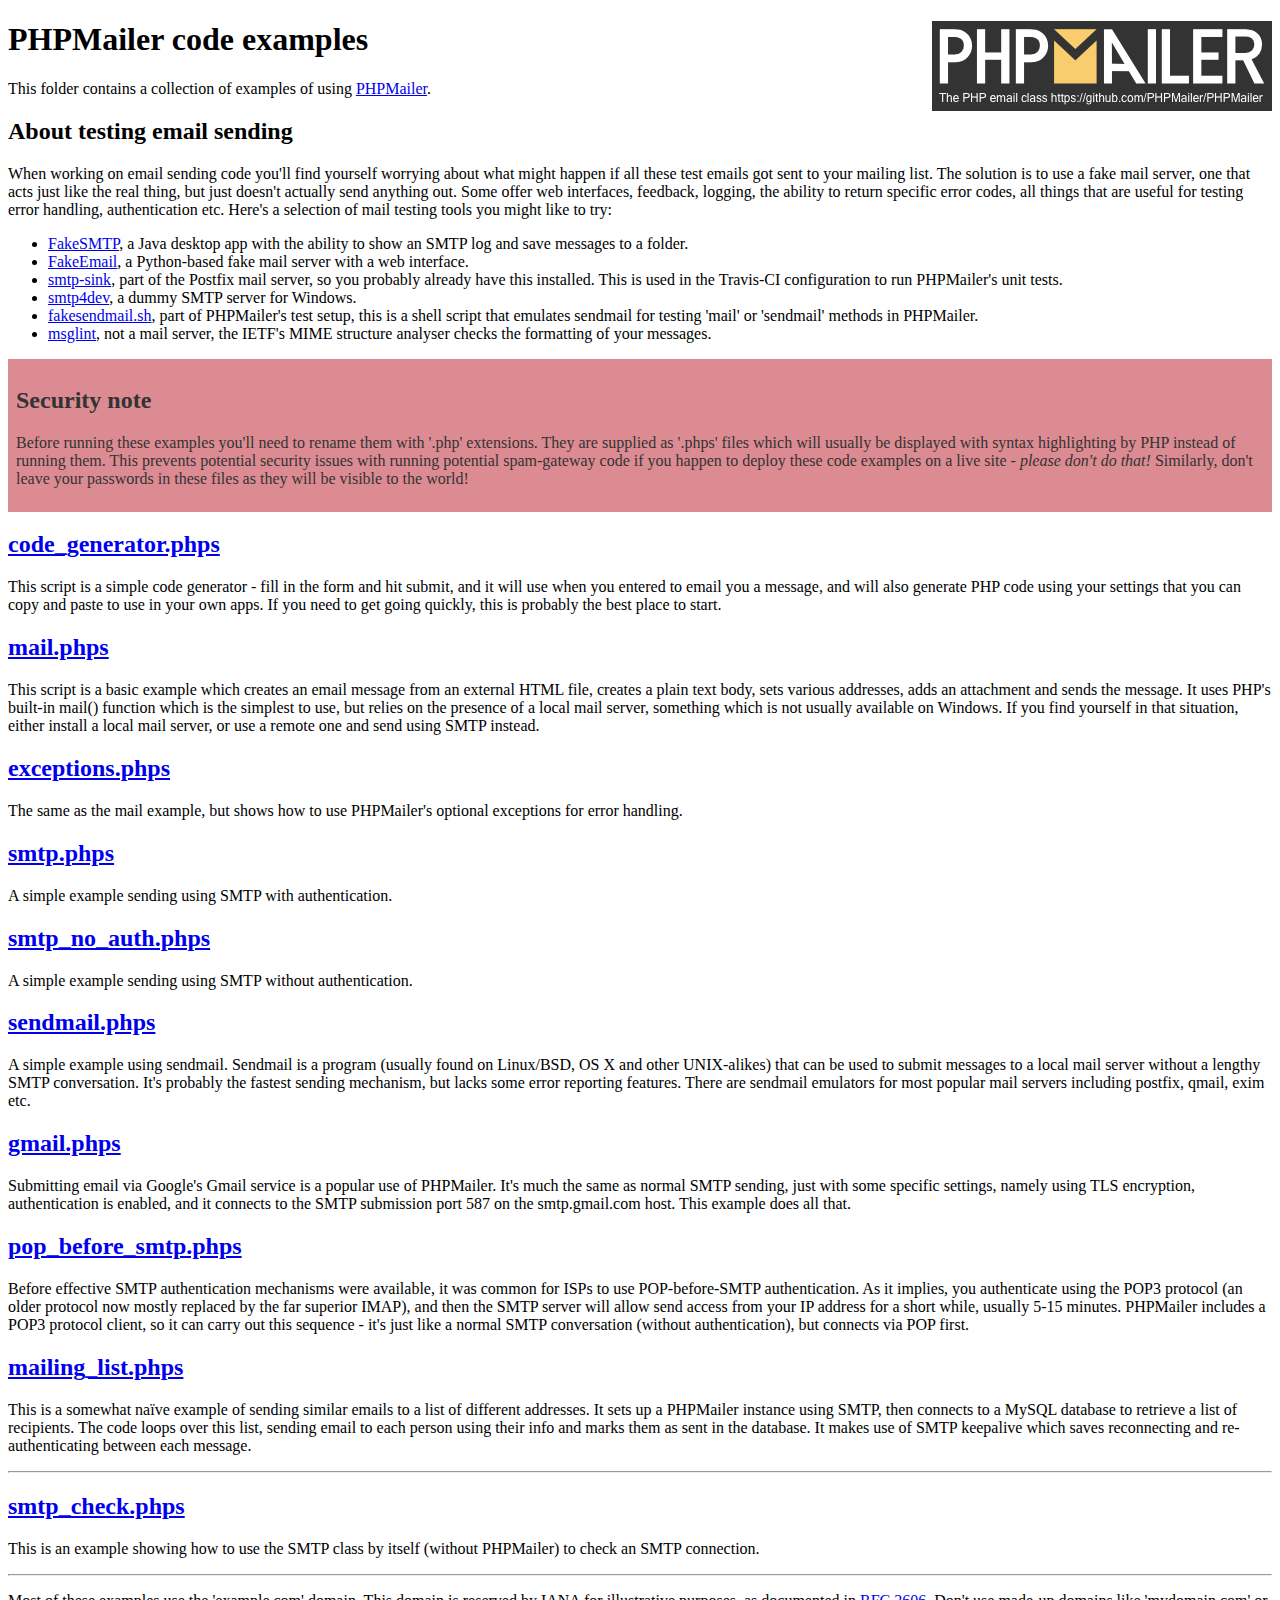
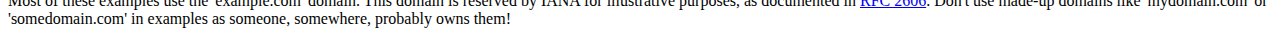
<file: examples/index.html>
<!DOCTYPE html>
<html>
<head>
	<meta charset="UTF-8">
	<title>PHPMailer Examples</title>
</head>
<body>
<h1>PHPMailer code examples<a href="https://github.com/PHPMailer/PHPMailer"><img src="images/phpmailer.png" style="float:right; border:0;" alt="PHPMailer logo"></a></h1>
<p>This folder contains a collection of examples of using <a href="https://github.com/PHPMailer/PHPMailer">PHPMailer</a>.</p>
<h2>About testing email sending</h2>
<p>When working on email sending code you'll find yourself worrying about what might happen if all these test emails got sent to your mailing list. The solution is to use a fake mail server, one that acts just like the real thing, but just doesn't actually send anything out. Some offer web interfaces, feedback, logging, the ability to return specific error codes, all things that are useful for testing error handling, authentication etc. Here's a selection of mail testing tools you might like to try:</p>
<ul>
  <li><a href="https://github.com/Nilhcem/FakeSMTP">FakeSMTP</a>, a Java desktop app with the ability to show an SMTP log and save messages to a folder. </li>
  <li><a href="https://github.com/isotoma/FakeEmail">FakeEmail</a>, a Python-based fake mail server with a web interface.</li>
  <li><a href="http://www.postfix.org/smtp-sink.1.html">smtp-sink</a>, part of the Postfix mail server, so you probably already have this installed. This is used in the Travis-CI configuration to run PHPMailer's unit tests.</li>
  <li><a href="http://smtp4dev.codeplex.com">smtp4dev</a>, a dummy SMTP server for Windows.</li>
  <li><a href="https://github.com/PHPMailer/PHPMailer/blob/master/test/fakesendmail.sh">fakesendmail.sh</a>, part of PHPMailer's test setup, this is a shell script that emulates sendmail for testing 'mail' or 'sendmail' methods in PHPMailer.</li>
  <li><a href="http://tools.ietf.org/tools/msglint/">msglint</a>, not a mail server, the IETF's MIME structure analyser checks the formatting of your messages.</li>
</ul>
<div style="padding: 8px; color: #333333; background-color: #dc8b92">
<h2>Security note</h2>
<p>Before running these examples you'll need to rename them with '.php' extensions. They are supplied as '.phps' files which will usually be displayed with syntax highlighting by PHP instead of running them. This prevents potential security issues with running potential spam-gateway code if you happen to deploy these code examples on a live site - <em>please don't do that!</em> Similarly, don't leave your passwords in these files as they will be visible to the world!</p>
</div>
<h2><a href="code_generator.phps">code_generator.phps</a></h2>
<p>This script is a simple code generator - fill in the form and hit submit, and it will use when you entered to email you a message, and will also generate PHP code using your settings that you can copy and paste to use in your own apps. If you need to get going quickly, this is probably the best place to start.</p>
<h2><a href="mail.phps">mail.phps</a></h2>
<p>This script is a basic example which creates an email message from an external HTML file, creates a plain text body, sets various addresses, adds an attachment and sends the message. It uses PHP's built-in mail() function which is the simplest to use, but relies on the presence of a local mail server, something which is not usually available on Windows. If you find yourself in that situation, either install a local mail server, or use a remote one and send using SMTP instead.</p>
<h2><a href="exceptions.phps">exceptions.phps</a></h2>
<p>The same as the mail example, but shows how to use PHPMailer's optional exceptions for error handling.</p>
<h2><a href="smtp.phps">smtp.phps</a></h2>
<p>A simple example sending using SMTP with authentication.</p>
<h2><a href="smtp_no_auth.phps">smtp_no_auth.phps</a></h2>
<p>A simple example sending using SMTP without authentication.</p>
<h2><a href="sendmail.phps">sendmail.phps</a></h2>
<p>A simple example using sendmail. Sendmail is a program (usually found on Linux/BSD, OS X and other UNIX-alikes) that can be used to submit messages to a local mail server without a lengthy SMTP conversation. It's probably the fastest sending mechanism, but lacks some error reporting features. There are sendmail emulators for most popular mail servers including postfix, qmail, exim etc.</p>
<h2><a href="gmail.phps">gmail.phps</a></h2>
<p>Submitting email via Google's Gmail service is a popular use of PHPMailer. It's much the same as normal SMTP sending, just with some specific settings, namely using TLS encryption, authentication is enabled, and it connects to the SMTP submission port 587 on the smtp.gmail.com host. This example does all that.</p>
<h2><a href="pop_before_smtp.phps">pop_before_smtp.phps</a></h2>
<p>Before effective SMTP authentication mechanisms were available, it was common for ISPs to use POP-before-SMTP authentication. As it implies, you authenticate using the POP3 protocol (an older protocol now mostly replaced by the far superior IMAP), and then the SMTP server will allow send access from your IP address for a short while, usually 5-15 minutes. PHPMailer includes a POP3 protocol client, so it can carry out this sequence - it's just like a normal SMTP conversation (without authentication), but connects via POP first.</p>
<h2><a href="mailing_list.phps">mailing_list.phps</a></h2>
<p>This is a somewhat naïve example of sending similar emails to a list of different addresses. It sets up a PHPMailer instance using SMTP, then connects to a MySQL database to retrieve a list of recipients. The code loops over this list, sending email to each person using their info and marks them as sent in the database. It makes use of SMTP keepalive which saves reconnecting and re-authenticating between each message.</p>
<hr>
<h2><a href="smtp_check.phps">smtp_check.phps</a></h2>
<p>This is an example showing how to use the SMTP class by itself (without PHPMailer) to check an SMTP connection.</p>
<hr>
<p>Most of these examples use the 'example.com' domain. This domain is reserved by IANA for illustrative purposes, as documented in <a href="http://tools.ietf.org/html/rfc2606">RFC 2606</a>. Don't use made-up domains like 'mydomain.com' or 'somedomain.com' in examples as someone, somewhere, probably owns them!</p>
</body>
</html>
</file>
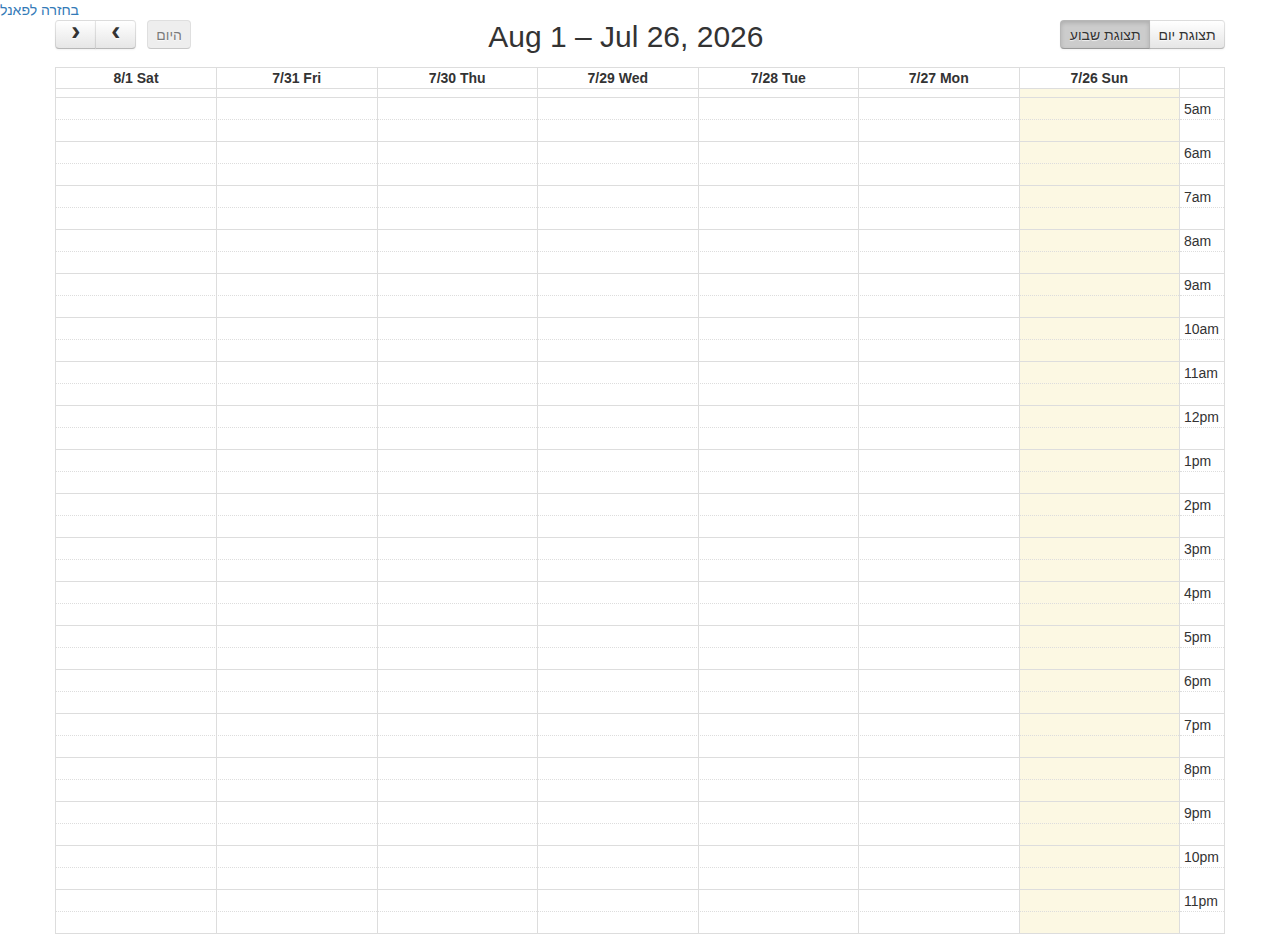
<file: blue/calandar/index.html>
<!DOCTYPE html PUBLIC "-//W3C//DTD XHTML 1.0 Transitional//EN" "http://www.w3.org/TR/xhtml1/DTD/xhtml1-transitional.dtd">
<html xmlns="http://www.w3.org/1999/xhtml">
<head>
<meta http-equiv="Content-Type" content="text/html; charset=utf-8" />
<title>Untitled Document</title>




<link  href="css/bootstrap.min.css" rel="stylesheet" >
 

<link href="css/fullcalendar.css" rel="stylesheet" />
<link href="css/fullcalendar.print.css" rel="stylesheet" media="print" />

<script src="js/jquery.min.js"></script>
 <script src="js/bootstrap.min.js" crossorigin="anonymous"></script>
 <script src="js/moment.min.js"></script>
<script src="js/fullcalendar.js"></script>
<script src="js/scripts.js"></script>

</head>

<body>

<a href = "/waters/blue/panel.php">בחזרה לפאנל</a>
<!-- add calander in this div -->

<div class="container">
  <div class="row">
    <div id="calendar"></div>
  </div>
</div>
<!--  Modal  to Add Event -->
<div id="createEventModal" class="modal fade" role="dialog">
  <div class="modal-dialog">
    <!--  Modal content-->
    <div class="modal-content">
      <div class="modal-header">
        <button type="button" class="close" data–dismiss="modal">&times;</button>
        <h4 class="modal-title">הוסף פעילות</h4>
      </div>
      <div class="modal-body">
        <div class="control-group">
          <label class="control-label" for="inputPatient">פעילות:</label>
          <div class="field desc">
            <input class="form-control" id="title" name="title" placeholder="פעילות" type="text" value="">
          </div>
        </div>
        <input type="hidden" id="startTime"/>
        <input type="hidden" id="endTime"/>
        <div class="control-group">
          <label class="control-label" for="when">מתי:</label>
          <div class="controls controls-row" id="when" style="margin-top:5px;"> </div>
        </div>
      </div>
      <div class="modal-footer">
        <button class="btn" data–dismiss="modal" aria–hidden="true">ביטול</button>
        <button type="submit" class="btn btn-primary" id="submitButton">שמירה</button>
      </div>
    </div>
  </div>
</div>
<!--  Modal to Event Details -->
<div id="calendarModal" class="modal fade">
  <div class="modal-dialog">
    <div class="modal-content">
      <div class="modal-header">
        <button type="button" class="close" data–dismiss="modal">&times;</button>
        <h4 class="modal-title">מחיקת פעילות</h4>
      </div>
      <div id="modalBody" class="modal-body">
        <h4 id="modalTitle" class="modal-title"></h4>
        <div id="modalWhen" style="margin-top:5px;"></div>
      </div>
      <input type="hidden" id="eventID"/>
      <div class="modal-footer">
        <button class="btn" data–dismiss="modal" aria–hidden="true">ביטול</button>
        <button type="submit" class="btn btn-danger" id="deleteButton">מחיקה</button>
      </div>
    </div>
  </div>
</div>
<!-- Modal-->

</body>
</html>
</file>
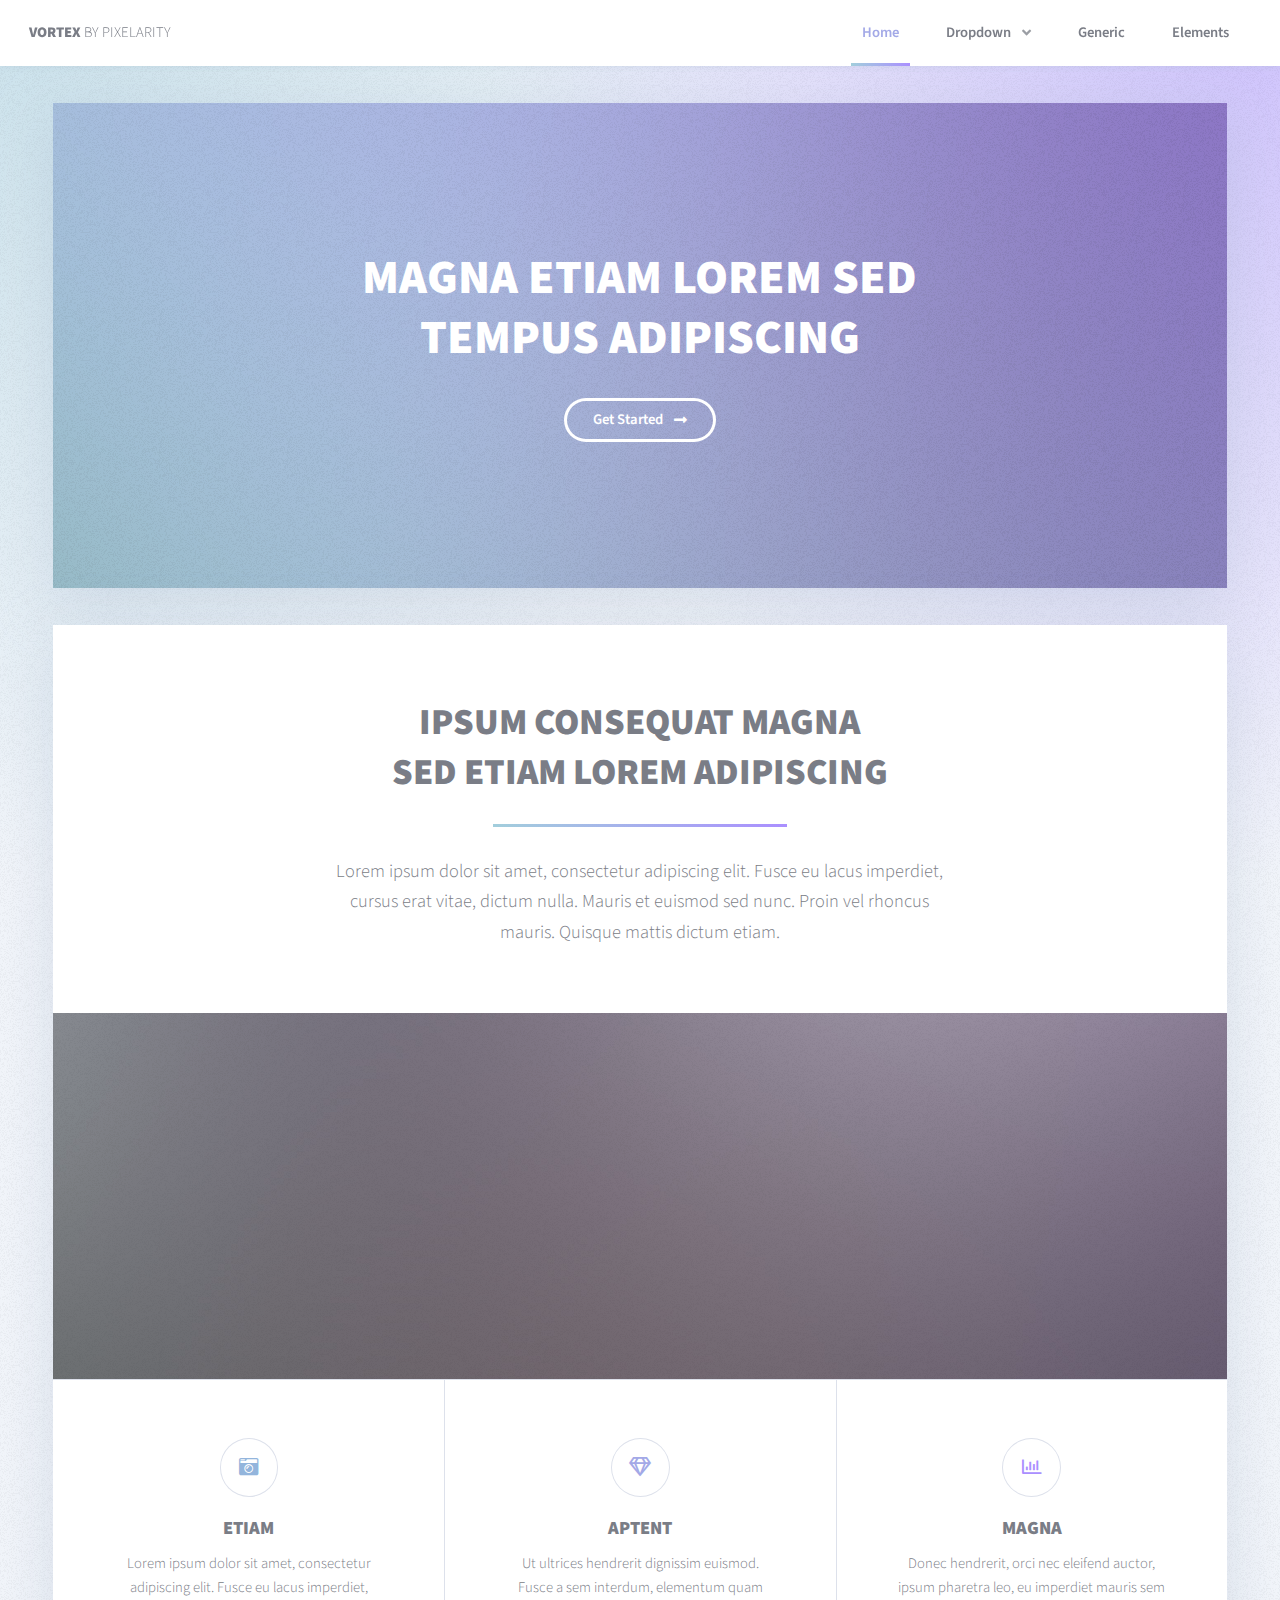
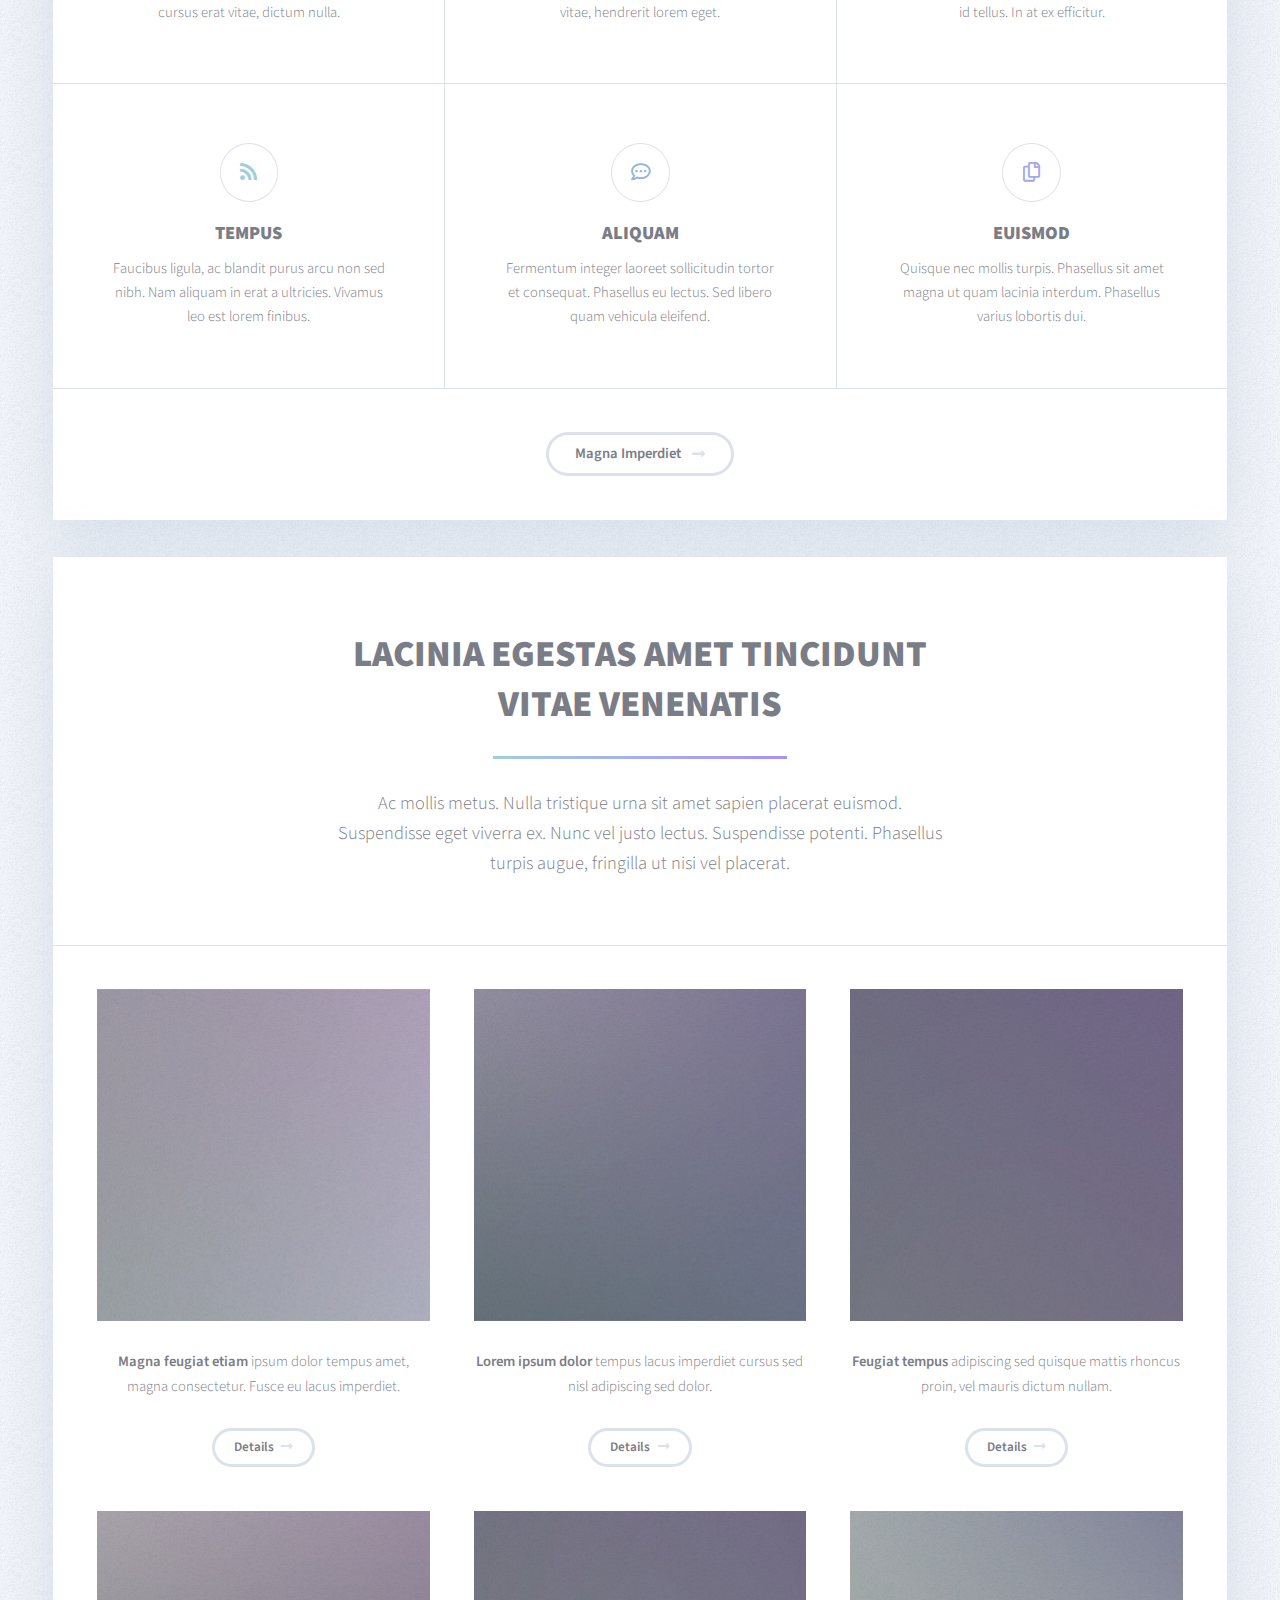
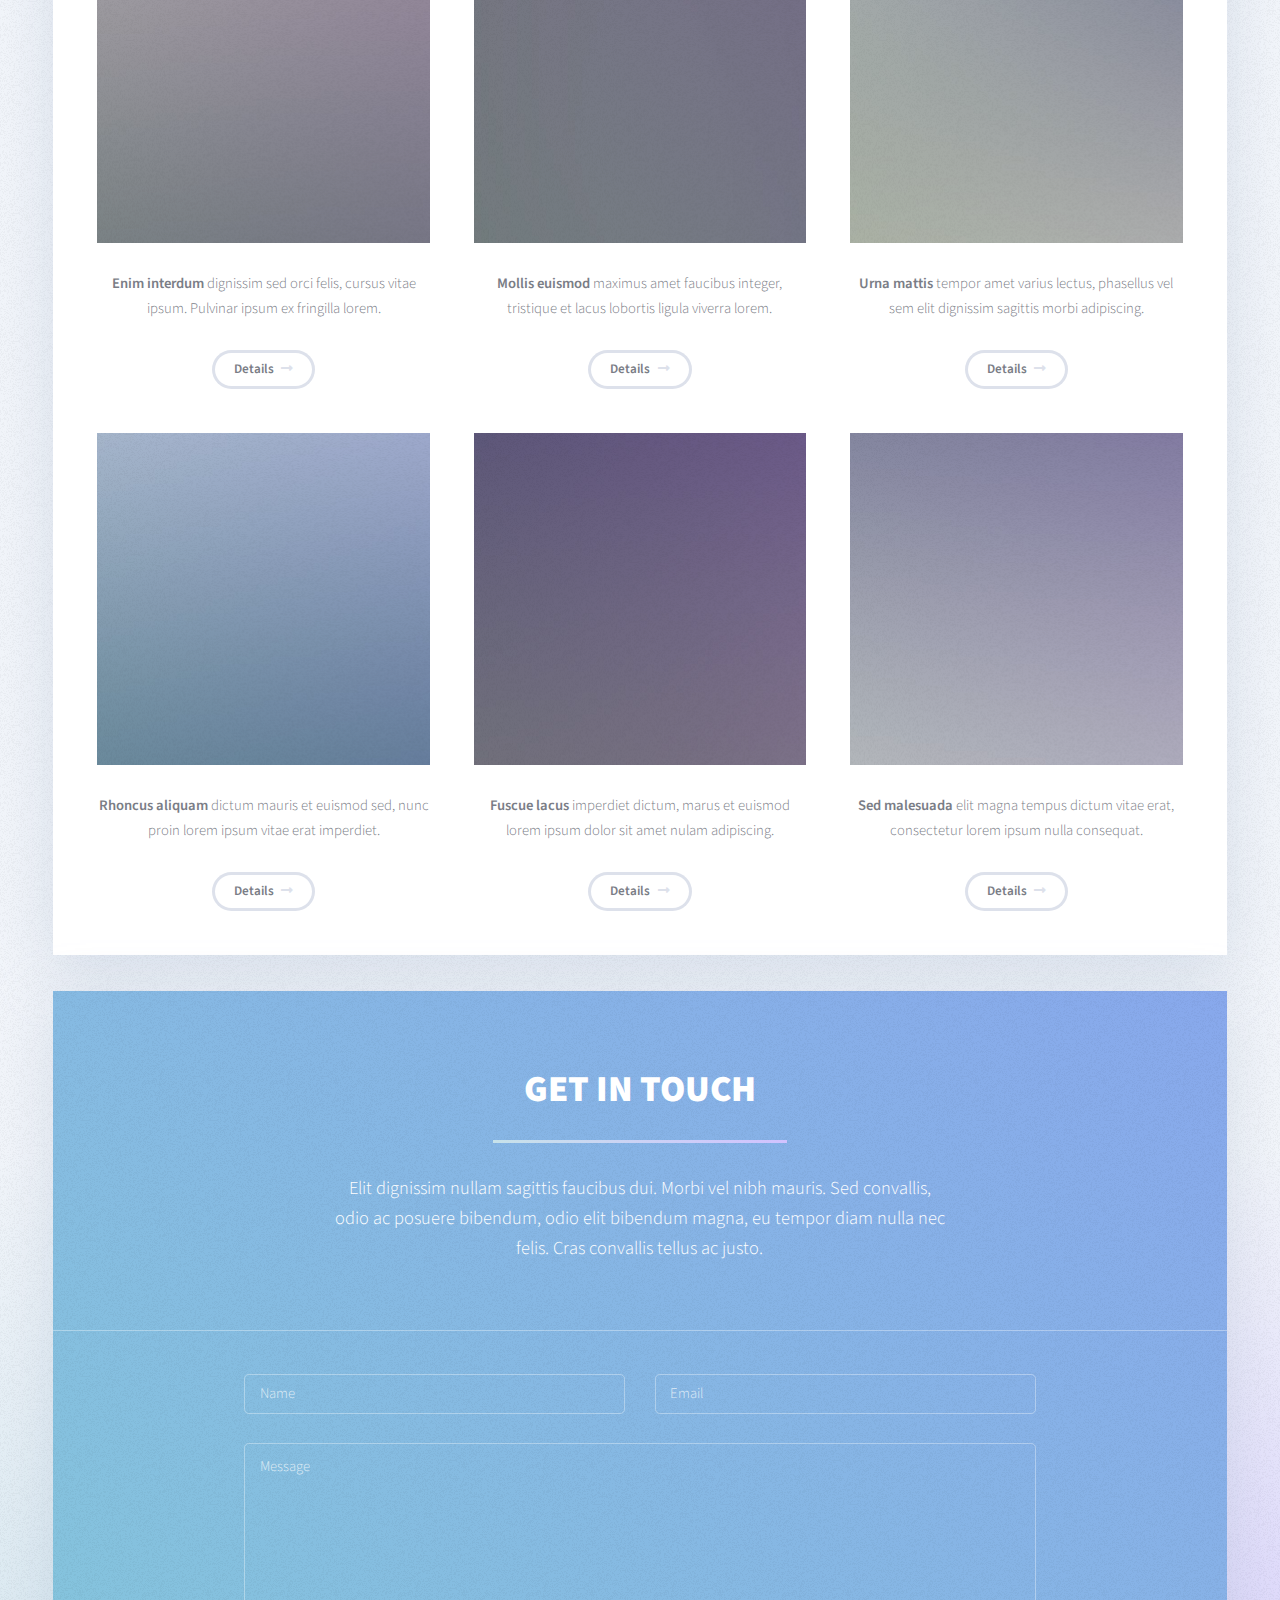
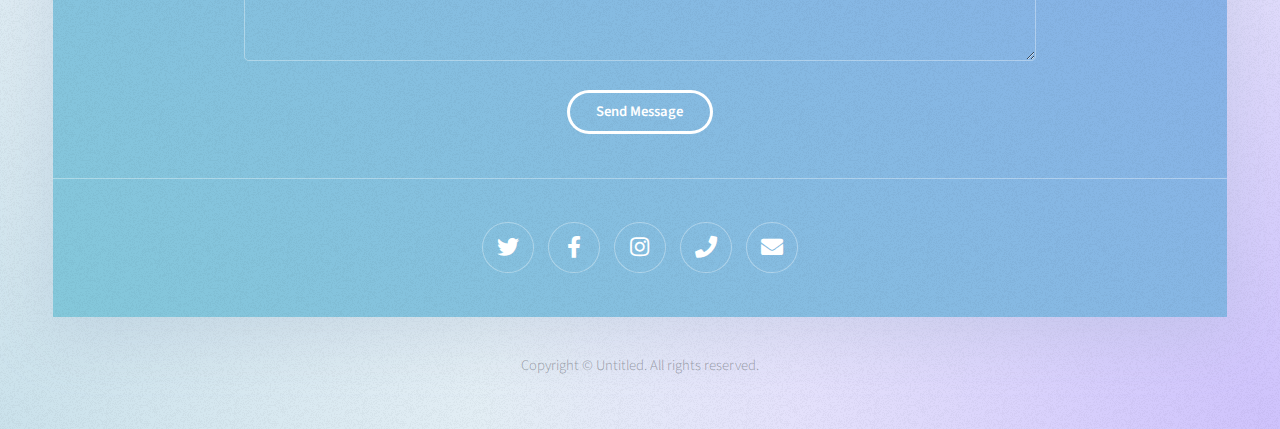
<file: Waters-Frontend/blue/index.html>
<!DOCTYPE HTML>
<!--
	Vortex by Pixelarity
	pixelarity.com | hello@pixelarity.com
	License: pixelarity.com/license
-->
<html>
	<head>
		<title>Untitled</title>
		<meta charset="utf-8" />
		<meta name="viewport" content="width=device-width, initial-scale=1, user-scalable=no" />
		<link rel="stylesheet" href="assets/css/main.css" />
	</head>
	<body class="is-preload">

		<!-- Header -->
			<header id="header">

				<!-- Logo -->
					<div class="logo">
						<a href="index.html"><strong>Vortex</strong> by Pixelarity</a>
					</div>

				<!-- Nav -->
					<nav id="nav">
						<ul>
							<li class="current"><a href="index.html">Home</a></li>
							<li>
								<a href="#" class="icon solid fa-angle-down">Dropdown</a>
								<ul>
									<li><a href="#">Option One</a></li>
									<li><a href="#">Option Two</a></li>
									<li><a href="#">Option Three</a></li>
									<li>
										<a href="#">Submenu</a>
										<ul>
											<li><a href="#">Option One</a></li>
											<li><a href="#">Option Two</a></li>
											<li><a href="#">Option Three</a></li>
											<li><a href="#">Option Four</a></li>
										</ul>
									</li>
								</ul>
							</li>
							<li><a href="generic.html">Generic</a></li>
							<li><a href="elements.html">Elements</a></li>
						</ul>
					</nav>

			</header>

		<!-- Wrapper -->
			<div id="wrapper">

				<!-- Banner -->
					<section class="banner">
						<div class="image" data-position="right">
							<img src="images/banner.jpg" alt="" />
						</div>
						<div class="content">
							<h1>Magna etiam lorem sed<br />
							tempus adipiscing</h1>
							<ul class="actions special">
								<li><a href="#" class="button next">Get Started</a></li>
							</ul>
						</div>
					</section>

				<!-- Section -->
					<section class="main style1">
						<header class="small">
							<h2>Ipsum consequat magna<br />
							sed etiam lorem adipiscing</h2>
							<p>Lorem ipsum dolor sit amet, consectetur adipiscing elit. Fusce eu lacus imperdiet, cursus erat vitae, dictum nulla. Mauris et euismod sed nunc. Proin vel rhoncus mauris. Quisque mattis dictum etiam.</p>
						</header>
						<div class="image filtered" data-position="center">
							<img src="images/pic10.jpg" alt="" />
						</div>
						<div class="features">
							<section>
								<span class="icon solid fa-camera-retro major accent2"></span>
								<h3>Etiam</h3>
								<p>Lorem ipsum dolor sit amet, consectetur adipiscing elit. Fusce eu lacus imperdiet, cursus erat vitae, dictum nulla.</p>
							</section>
							<section>
								<span class="icon fa-gem major accent3"></span>
								<h3>Aptent</h3>
								<p>Ut ultrices hendrerit dignissim euismod. Fusce a sem interdum, elementum quam vitae, hendrerit lorem eget.</p>
							</section>
							<section>
								<span class="icon fa-chart-bar major accent4"></span>
								<h3>Magna</h3>
								<p>Donec hendrerit, orci nec eleifend auctor, ipsum pharetra leo, eu imperdiet mauris sem id tellus. In at ex efficitur.</p>
							</section>
							<section>
								<span class="icon solid fa-rss major accent1"></span>
								<h3>Tempus</h3>
								<p>Faucibus ligula, ac blandit purus arcu non sed nibh. Nam aliquam in erat a ultricies. Vivamus leo est lorem finibus.</p>
							</section>
							<section>
								<span class="icon fa-comment-dots major accent2"></span>
								<h3>Aliquam</h3>
								<p>Fermentum integer laoreet sollicitudin tortor et consequat. Phasellus eu lectus. Sed libero quam vehicula eleifend.</p>
							</section>
							<section>
								<span class="icon fa-copy major accent3"></span>
								<h3>Euismod</h3>
								<p>Quisque nec mollis turpis. Phasellus sit amet magna ut quam lacinia interdum. Phasellus varius lobortis dui. </p>
							</section>
						</div>
						<footer>
							<ul class="actions special">
								<li><a href="#" class="button next">Magna Imperdiet</a></li>
							</ul>
						</footer>
					</section>

				<!-- Section -->
					<section class="main style1">
						<header class="small">
							<h2>Lacinia egestas amet
							tincidunt vitae venenatis</h2>
							<p>Ac mollis metus. Nulla tristique urna sit amet sapien placerat euismod. Suspendisse eget viverra ex. Nunc vel justo lectus. Suspendisse potenti. Phasellus turpis augue, fringilla ut nisi vel placerat.</p>
						</header>
						<div class="inner">
							<div class="posts">
								<article>
									<a href="#" class="image filtered"><img src="images/pic01.jpg" alt="" /></a>
									<p><strong>Magna feugiat etiam</strong> ipsum dolor tempus amet, magna consectetur. Fusce eu lacus imperdiet.</p>
									<ul class="actions special">
										<li><a href="#" class="button small next">Details</a></li>
									</ul>
								</article>
								<article>
									<a href="#" class="image filtered"><img src="images/pic02.jpg" alt="" /></a>
									<p><strong>Lorem ipsum dolor</strong> tempus lacus imperdiet cursus sed nisl adipiscing sed dolor.</p>
									<ul class="actions special">
										<li><a href="#" class="button small next">Details</a></li>
									</ul>
								</article>
								<article>
									<a href="#" class="image filtered"><img src="images/pic03.jpg" alt="" /></a>
									<p><strong>Feugiat tempus</strong> adipiscing sed quisque mattis rhoncus proin, vel mauris dictum nullam.</p>
									<ul class="actions special">
										<li><a href="#" class="button small next">Details</a></li>
									</ul>
								</article>
								<article>
									<a href="#" class="image filtered"><img src="images/pic04.jpg" alt="" /></a>
									<p><strong>Enim interdum</strong> dignissim sed orci felis, cursus vitae ipsum. Pulvinar ipsum ex fringilla lorem.</p>
									<ul class="actions special">
										<li><a href="#" class="button small next">Details</a></li>
									</ul>
								</article>
								<article>
									<a href="#" class="image filtered"><img src="images/pic05.jpg" alt="" /></a>
									<p><strong>Mollis euismod</strong> maximus amet faucibus integer, tristique et lacus lobortis ligula viverra lorem.</p>
									<ul class="actions special">
										<li><a href="#" class="button small next">Details</a></li>
									</ul>
								</article>
								<article>
									<a href="#" class="image filtered"><img src="images/pic06.jpg" alt="" /></a>
									<p><strong>Urna mattis</strong> tempor amet varius lectus, phasellus vel sem elit dignissim sagittis morbi adipiscing.</p>
									<ul class="actions special">
										<li><a href="#" class="button small next">Details</a></li>
									</ul>
								</article>
								<article>
									<a href="#" class="image filtered"><img src="images/pic07.jpg" alt="" /></a>
									<p><strong>Rhoncus aliquam</strong> dictum mauris et euismod sed, nunc proin lorem ipsum vitae erat imperdiet.</p>
									<ul class="actions special">
										<li><a href="#" class="button small next">Details</a></li>
									</ul>
								</article>
								<article>
									<a href="#" class="image filtered"><img src="images/pic08.jpg" alt="" /></a>
									<p><strong>Fuscue lacus</strong> imperdiet dictum, marus et euismod lorem ipsum dolor sit amet nulam adipiscing.</p>
									<ul class="actions special">
										<li><a href="#" class="button small next">Details</a></li>
									</ul>
								</article>
								<article>
									<a href="#" class="image filtered"><img src="images/pic09.jpg" alt="" /></a>
									<p><strong>Sed malesuada</strong> elit magna tempus dictum vitae erat, consectetur lorem ipsum nulla consequat.</p>
									<ul class="actions special">
										<li><a href="#" class="button small next">Details</a></li>
									</ul>
								</article>
							</div>
						</div>
					</section>

				<!-- Section -->
					<section class="main style2">
						<header class="small">
							<h2>Get in touch</h2>
							<p>Elit dignissim nullam sagittis faucibus dui. Morbi vel nibh mauris. Sed convallis, odio ac posuere bibendum, odio elit bibendum magna, eu tempor diam nulla nec felis. Cras convallis tellus ac justo.</p>
						</header>
						<div class="inner special medium">
							<form action="#" method="post">
								<div class="fields">
									<div class="field half">
										<input name="name" id="name" placeholder="Name" type="text" />
									</div>
									<div class="field half">
										<input name="email" id="email" placeholder="Email" type="email" />
									</div>
									<div class="field">
										<textarea name="message" id="message" rows="8" placeholder="Message"></textarea>
									</div>
								</div>
								<ul class="actions special">
									<li><input value="Send Message" class="button next" type="submit" /></li>
								</ul>
							</form>

						</div>
						<footer>
							<ul class="icons">
								<li><a href="#" class="icon brands alt fa-twitter"><span class="label">Twitter</span></a></li>
								<li><a href="#" class="icon brands alt fa-facebook-f"><span class="label">Facebook</span></a></li>
								<li><a href="#" class="icon brands alt fa-instagram"><span class="label">Instagram</span></a></li>
								<li><a href="#" class="icon solid alt fa-phone"><span class="label">Phone</span></a></li>
								<li><a href="#" class="icon solid alt fa-envelope"><span class="label">Email</span></a></li>
							</ul>
						</footer>
					</section>

			</div>

		<!-- Footer -->
			<footer id="footer">
				Copyright &copy; Untitled. All rights reserved.
			</footer>

		<!-- Scripts -->
			<script src="assets/js/jquery.min.js"></script>
			<script src="assets/js/jquery.dropotron.min.js"></script>
			<script src="assets/js/browser.min.js"></script>
			<script src="assets/js/breakpoints.min.js"></script>
			<script src="assets/js/util.js"></script>
			<script src="assets/js/main.js"></script>

	</body>
</html>
</file>
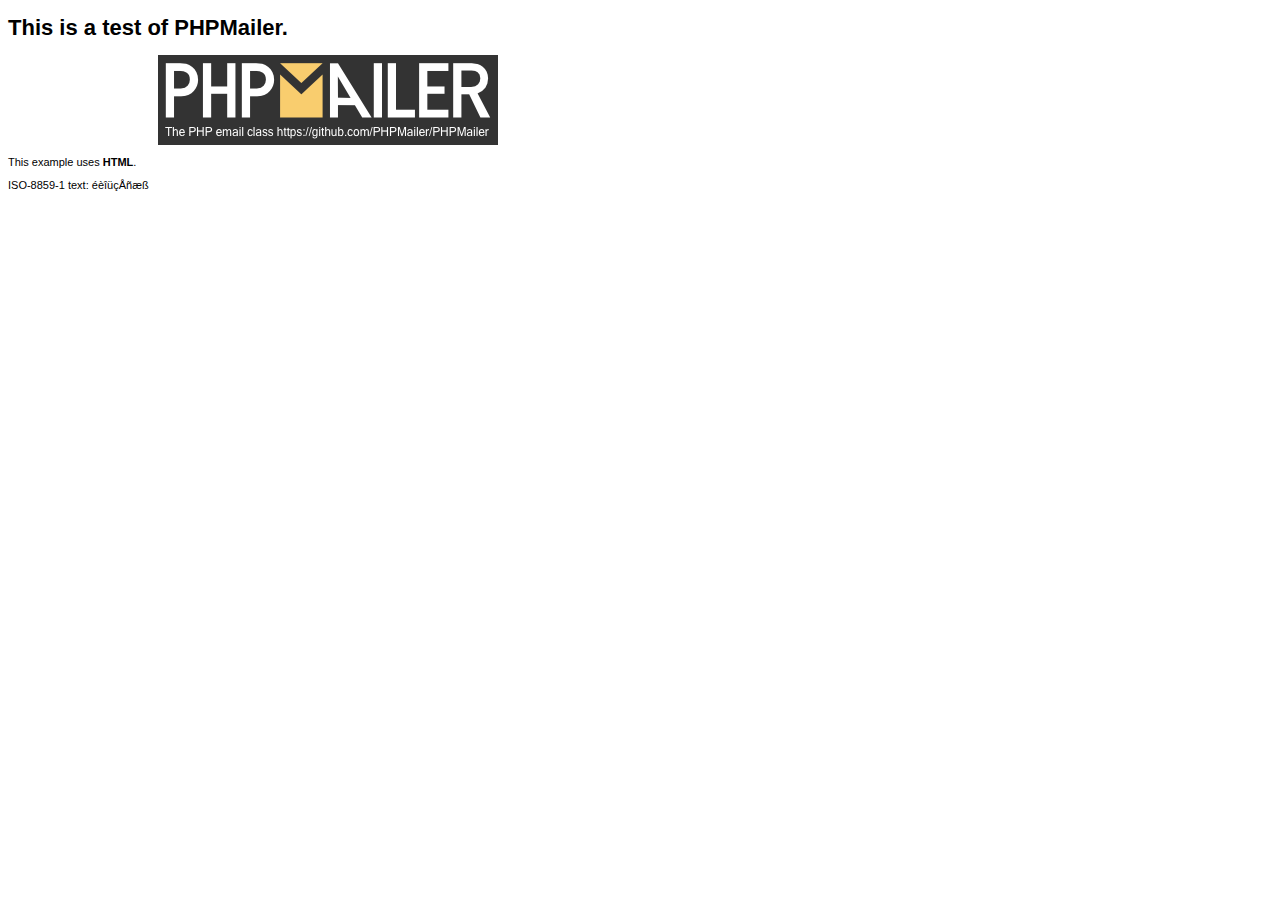
<file: examples/contents.html>
<!DOCTYPE HTML PUBLIC "-//W3C//DTD HTML 4.01 Transitional//EN" "http://www.w3.org/TR/html4/loose.dtd">
<html>
<head>
  <meta http-equiv="Content-Type" content="text/html; charset=iso-8859-1">
  <title>PHPMailer Test</title>
</head>
<body>
<div style="width: 640px; font-family: Arial, Helvetica, sans-serif; font-size: 11px;">
  <h1>This is a test of PHPMailer.</h1>
  <div align="center">
    <a href="https://github.com/PHPMailer/PHPMailer/"><img src="images/phpmailer.png" height="90" width="340" alt="PHPMailer rocks"></a>
  </div>
  <p>This example uses <strong>HTML</strong>.</p>
  <p>ISO-8859-1 text: ���������</p>
</div>
</body>
</html>
</file>
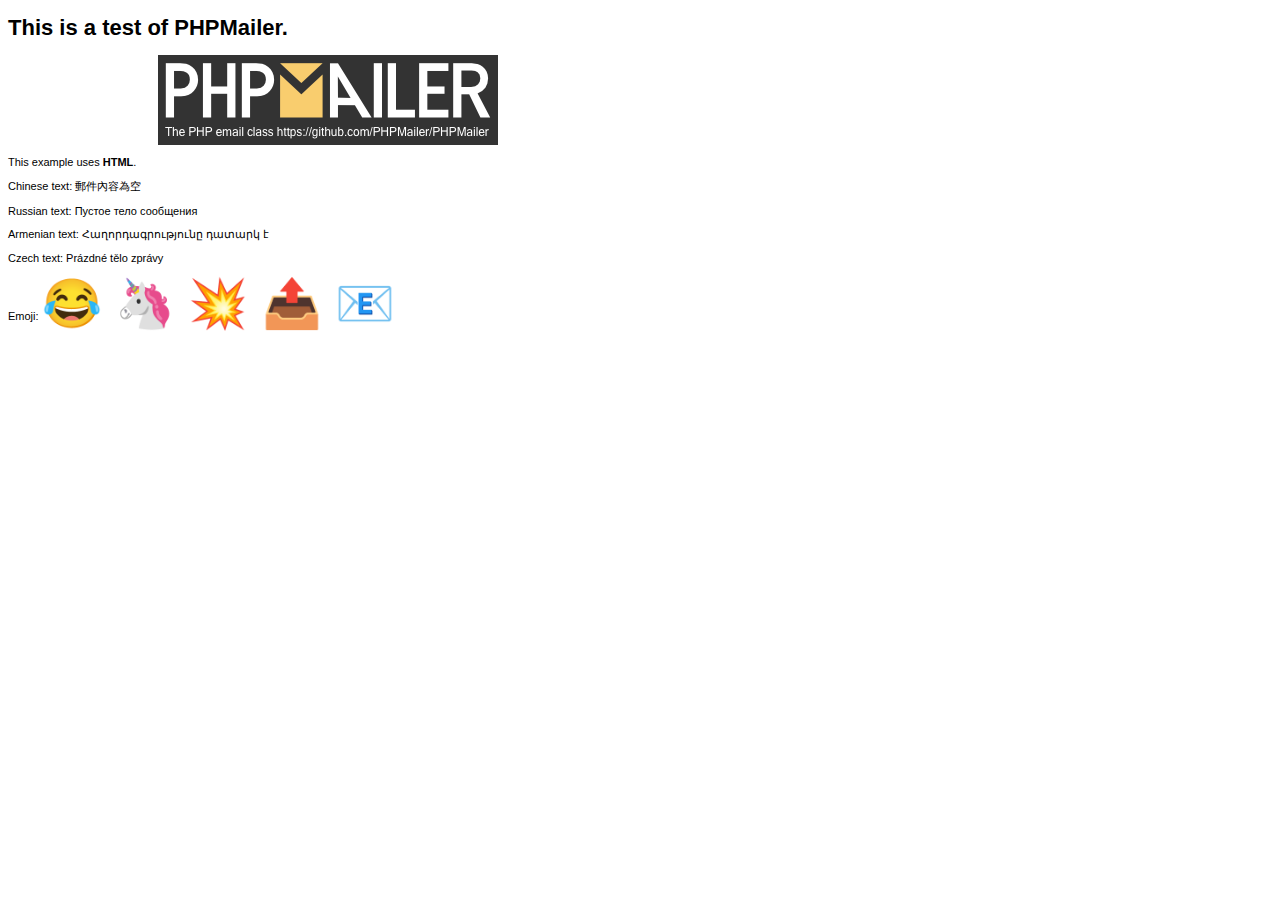
<file: examples/contentsutf8.html>
<!DOCTYPE HTML PUBLIC "-//W3C//DTD HTML 4.01 Transitional//EN" "http://www.w3.org/TR/html4/loose.dtd">
<html>
<head>
  <meta http-equiv="Content-Type" content="text/html; charset=utf-8">
  <title>PHPMailer Test</title>
</head>
<body>
<div style="width: 640px; font-family: Arial, Helvetica, sans-serif; font-size: 11px;">
  <h1>This is a test of PHPMailer.</h1>
  <div align="center">
    <a href="https://github.com/PHPMailer/PHPMailer/"><img src="images/phpmailer.png" height="90" width="340" alt="PHPMailer rocks"></a>
  </div>
  <p>This example uses <strong>HTML</strong>.</p>
  <p>Chinese text: 郵件內容為空</p>
  <p>Russian text: Пустое тело сообщения</p>
  <p>Armenian text: Հաղորդագրությունը դատարկ է</p>
  <p>Czech text: Prázdné tělo zprávy</p>
  <p>Emoji: <span style="font-size: 48px">😂 🦄 💥 📤 📧</span></p>
</div>
</body>
</html>
</file>
<file: blue/calandar/css/fullcalendar.css>
/*!
 * FullCalendar v3.4.0 Stylesheet
 * Docs & License: https://fullcalendar.io/
 * (c) 2017 Adam Shaw
 */


.fc {
	direction: ltr;
	text-align: left;
}

.fc-rtl {
	text-align: right;
}

body .fc { /* extra precedence to overcome jqui */
	font-size: 1em;
}


/* Colors
--------------------------------------------------------------------------------------------------*/

.fc-unthemed th,
.fc-unthemed td,
.fc-unthemed thead,
.fc-unthemed tbody,
.fc-unthemed .fc-divider,
.fc-unthemed .fc-row,
.fc-unthemed .fc-content, /* for gutter border */
.fc-unthemed .fc-popover,
.fc-unthemed .fc-list-view,
.fc-unthemed .fc-list-heading td {
	border-color: #ddd;
}

.fc-unthemed .fc-popover {
	background-color: #fff;
}

.fc-unthemed .fc-divider,
.fc-unthemed .fc-popover .fc-header,
.fc-unthemed .fc-list-heading td {
	background: #eee;
}

.fc-unthemed .fc-popover .fc-header .fc-close {
	color: #666;
}

.fc-unthemed td.fc-today {
	background: #fcf8e3;
}

.fc-highlight { /* when user is selecting cells */
	background: #bce8f1;
	opacity: .3;
}

.fc-bgevent { /* default look for background events */
	background: rgb(143, 223, 130);
	opacity: .3;
}

.fc-nonbusiness { /* default look for non-business-hours areas */
	/* will inherit .fc-bgevent's styles */
	background: #d7d7d7;
}

.fc-unthemed .fc-disabled-day {
	background: #d7d7d7;
	opacity: .3;
}

.ui-widget .fc-disabled-day { /* themed */
	background-image: none;
}


/* Icons (inline elements with styled text that mock arrow icons)
--------------------------------------------------------------------------------------------------*/

.fc-icon {
	display: inline-block;
	height: 1em;
	line-height: 1em;
	font-size: 1em;
	text-align: center;
	overflow: hidden;
	font-family: "Courier New", Courier, monospace;

	/* don't allow browser text-selection */
	-webkit-touch-callout: none;
	-webkit-user-select: none;
	-khtml-user-select: none;
	-moz-user-select: none;
	-ms-user-select: none;
	user-select: none;
	}

/*
Acceptable font-family overrides for individual icons:
	"Arial", sans-serif
	"Times New Roman", serif

NOTE: use percentage font sizes or else old IE chokes
*/

.fc-icon:after {
	position: relative;
}

.fc-icon-left-single-arrow:after {
	content: "\02039";
	font-weight: bold;
	font-size: 200%;
	top: -7%;
}

.fc-icon-right-single-arrow:after {
	content: "\0203A";
	font-weight: bold;
	font-size: 200%;
	top: -7%;
}

.fc-icon-left-double-arrow:after {
	content: "\000AB";
	font-size: 160%;
	top: -7%;
}

.fc-icon-right-double-arrow:after {
	content: "\000BB";
	font-size: 160%;
	top: -7%;
}

.fc-icon-left-triangle:after {
	content: "\25C4";
	font-size: 125%;
	top: 3%;
}

.fc-icon-right-triangle:after {
	content: "\25BA";
	font-size: 125%;
	top: 3%;
}

.fc-icon-down-triangle:after {
	content: "\25BC";
	font-size: 125%;
	top: 2%;
}

.fc-icon-x:after {
	content: "\000D7";
	font-size: 200%;
	top: 6%;
}


/* Buttons (styled <button> tags, normalized to work cross-browser)
--------------------------------------------------------------------------------------------------*/

.fc button {
	/* force height to include the border and padding */
	-moz-box-sizing: border-box;
	-webkit-box-sizing: border-box;
	box-sizing: border-box;

	/* dimensions */
	margin: 0;
	height: 2.1em;
	padding: 0 .6em;

	/* text & cursor */
	font-size: 1em; /* normalize */
	white-space: nowrap;
	cursor: pointer;
}

/* Firefox has an annoying inner border */
.fc button::-moz-focus-inner { margin: 0; padding: 0; }
	
.fc-state-default { /* non-theme */
	border: 1px solid;
}

.fc-state-default.fc-corner-left { /* non-theme */
	border-top-left-radius: 4px;
	border-bottom-left-radius: 4px;
}

.fc-state-default.fc-corner-right { /* non-theme */
	border-top-right-radius: 4px;
	border-bottom-right-radius: 4px;
}

/* icons in buttons */

.fc button .fc-icon { /* non-theme */
	position: relative;
	top: -0.05em; /* seems to be a good adjustment across browsers */
	margin: 0 .2em;
	vertical-align: middle;
}
	
/*
  button states
  borrowed from twitter bootstrap (http://twitter.github.com/bootstrap/)
*/

.fc-state-default {
	background-color: #f5f5f5;
	background-image: -moz-linear-gradient(top, #ffffff, #e6e6e6);
	background-image: -webkit-gradient(linear, 0 0, 0 100%, from(#ffffff), to(#e6e6e6));
	background-image: -webkit-linear-gradient(top, #ffffff, #e6e6e6);
	background-image: -o-linear-gradient(top, #ffffff, #e6e6e6);
	background-image: linear-gradient(to bottom, #ffffff, #e6e6e6);
	background-repeat: repeat-x;
	border-color: #e6e6e6 #e6e6e6 #bfbfbf;
	border-color: rgba(0, 0, 0, 0.1) rgba(0, 0, 0, 0.1) rgba(0, 0, 0, 0.25);
	color: #333;
	text-shadow: 0 1px 1px rgba(255, 255, 255, 0.75);
	box-shadow: inset 0 1px 0 rgba(255, 255, 255, 0.2), 0 1px 2px rgba(0, 0, 0, 0.05);
}

.fc-state-hover,
.fc-state-down,
.fc-state-active,
.fc-state-disabled {
	color: #333333;
	background-color: #e6e6e6;
}

.fc-state-hover {
	color: #333333;
	text-decoration: none;
	background-position: 0 -15px;
	-webkit-transition: background-position 0.1s linear;
	   -moz-transition: background-position 0.1s linear;
	     -o-transition: background-position 0.1s linear;
	        transition: background-position 0.1s linear;
}

.fc-state-down,
.fc-state-active {
	background-color: #cccccc;
	background-image: none;
	box-shadow: inset 0 2px 4px rgba(0, 0, 0, 0.15), 0 1px 2px rgba(0, 0, 0, 0.05);
}

.fc-state-disabled {
	cursor: default;
	background-image: none;
	opacity: 0.65;
	box-shadow: none;
}


/* Buttons Groups
--------------------------------------------------------------------------------------------------*/

.fc-button-group {
	display: inline-block;
}

/*
every button that is not first in a button group should scootch over one pixel and cover the
previous button's border...
*/

.fc .fc-button-group > * { /* extra precedence b/c buttons have margin set to zero */
	float: left;
	margin: 0 0 0 -1px;
}

.fc .fc-button-group > :first-child { /* same */
	margin-left: 0;
}


/* Popover
--------------------------------------------------------------------------------------------------*/

.fc-popover {
	position: absolute;
	box-shadow: 0 2px 6px rgba(0,0,0,.15);
}

.fc-popover .fc-header { /* TODO: be more consistent with fc-head/fc-body */
	padding: 2px 4px;
}

.fc-popover .fc-header .fc-title {
	margin: 0 2px;
}

.fc-popover .fc-header .fc-close {
	cursor: pointer;
}

.fc-ltr .fc-popover .fc-header .fc-title,
.fc-rtl .fc-popover .fc-header .fc-close {
	float: left;
}

.fc-rtl .fc-popover .fc-header .fc-title,
.fc-ltr .fc-popover .fc-header .fc-close {
	float: right;
}

/* unthemed */

.fc-unthemed .fc-popover {
	border-width: 1px;
	border-style: solid;
}

.fc-unthemed .fc-popover .fc-header .fc-close {
	font-size: .9em;
	margin-top: 2px;
}

/* jqui themed */

.fc-popover > .ui-widget-header + .ui-widget-content {
	border-top: 0; /* where they meet, let the header have the border */
}


/* Misc Reusable Components
--------------------------------------------------------------------------------------------------*/

.fc-divider {
	border-style: solid;
	border-width: 1px;
}

hr.fc-divider {
	height: 0;
	margin: 0;
	padding: 0 0 2px; /* height is unreliable across browsers, so use padding */
	border-width: 1px 0;
}

.fc-clear {
	clear: both;
}

.fc-bg,
.fc-bgevent-skeleton,
.fc-highlight-skeleton,
.fc-helper-skeleton {
	/* these element should always cling to top-left/right corners */
	position: absolute;
	top: 0;
	left: 0;
	right: 0;
}

.fc-bg {
	bottom: 0; /* strech bg to bottom edge */
}

.fc-bg table {
	height: 100%; /* strech bg to bottom edge */
}


/* Tables
--------------------------------------------------------------------------------------------------*/

.fc table {
	width: 100%;
	box-sizing: border-box; /* fix scrollbar issue in firefox */
	table-layout: fixed;
	border-collapse: collapse;
	border-spacing: 0;
	font-size: 1em; /* normalize cross-browser */
}

.fc th {
	text-align: center;
}

.fc th,
.fc td {
	border-style: solid;
	border-width: 1px;
	padding: 0;
	vertical-align: top;
}

.fc td.fc-today {
	border-style: double; /* overcome neighboring borders */
}


/* Internal Nav Links
--------------------------------------------------------------------------------------------------*/

a[data-goto] {
	cursor: pointer;
}

a[data-goto]:hover {
	text-decoration: underline;
}


/* Fake Table Rows
--------------------------------------------------------------------------------------------------*/

.fc .fc-row { /* extra precedence to overcome themes w/ .ui-widget-content forcing a 1px border */
	/* no visible border by default. but make available if need be (scrollbar width compensation) */
	border-style: solid;
	border-width: 0;
}

.fc-row table {
	/* don't put left/right border on anything within a fake row.
	   the outer tbody will worry about this */
	border-left: 0 hidden transparent;
	border-right: 0 hidden transparent;

	/* no bottom borders on rows */
	border-bottom: 0 hidden transparent; 
}

.fc-row:first-child table {
	border-top: 0 hidden transparent; /* no top border on first row */
}


/* Day Row (used within the header and the DayGrid)
--------------------------------------------------------------------------------------------------*/

.fc-row {
	position: relative;
}

.fc-row .fc-bg {
	z-index: 1;
}

/* highlighting cells & background event skeleton */

.fc-row .fc-bgevent-skeleton,
.fc-row .fc-highlight-skeleton {
	bottom: 0; /* stretch skeleton to bottom of row */
}

.fc-row .fc-bgevent-skeleton table,
.fc-row .fc-highlight-skeleton table {
	height: 100%; /* stretch skeleton to bottom of row */
}

.fc-row .fc-highlight-skeleton td,
.fc-row .fc-bgevent-skeleton td {
	border-color: transparent;
}

.fc-row .fc-bgevent-skeleton {
	z-index: 2;

}

.fc-row .fc-highlight-skeleton {
	z-index: 3;
}

/*
row content (which contains day/week numbers and events) as well as "helper" (which contains
temporary rendered events).
*/

.fc-row .fc-content-skeleton {
	position: relative;
	z-index: 4;
	padding-bottom: 2px; /* matches the space above the events */
}

.fc-row .fc-helper-skeleton {
	z-index: 5;
}

.fc-row .fc-content-skeleton td,
.fc-row .fc-helper-skeleton td {
	/* see-through to the background below */
	background: none; /* in case <td>s are globally styled */
	border-color: transparent;

	/* don't put a border between events and/or the day number */
	border-bottom: 0;
}

.fc-row .fc-content-skeleton tbody td, /* cells with events inside (so NOT the day number cell) */
.fc-row .fc-helper-skeleton tbody td {
	/* don't put a border between event cells */
	border-top: 0;
}


/* Scrolling Container
--------------------------------------------------------------------------------------------------*/

.fc-scroller {
	-webkit-overflow-scrolling: touch;
}

/* TODO: move to agenda/basic */
.fc-scroller > .fc-day-grid,
.fc-scroller > .fc-time-grid {
	position: relative; /* re-scope all positions */
	width: 100%; /* hack to force re-sizing this inner element when scrollbars appear/disappear */
}


/* Global Event Styles
--------------------------------------------------------------------------------------------------*/

.fc-event {
	position: relative; /* for resize handle and other inner positioning */
	display: block; /* make the <a> tag block */
	font-size: .85em;
	line-height: 1.3;
	border-radius: 3px;
	border: 1px solid #3a87ad; /* default BORDER color */
	font-weight: normal; /* undo jqui's ui-widget-header bold */
}

.fc-event,
.fc-event-dot {
	background-color: #3a87ad; /* default BACKGROUND color */
}

/* overpower some of bootstrap's and jqui's styles on <a> tags */
.fc-event,
.fc-event:hover,
.ui-widget .fc-event {
	color: #fff; /* default TEXT color */
	text-decoration: none; /* if <a> has an href */
}

.fc-event[href],
.fc-event.fc-draggable {
	cursor: pointer; /* give events with links and draggable events a hand mouse pointer */
}

.fc-not-allowed, /* causes a "warning" cursor. applied on body */
.fc-not-allowed .fc-event { /* to override an event's custom cursor */
	cursor: not-allowed;
}

.fc-event .fc-bg { /* the generic .fc-bg already does position */
	z-index: 1;
	background: #fff;
	opacity: .25;
}

.fc-event .fc-content {
	position: relative;
	z-index: 2;
}

/* resizer (cursor AND touch devices) */

.fc-event .fc-resizer {
	position: absolute;
	z-index: 4;
}

/* resizer (touch devices) */

.fc-event .fc-resizer {
	display: none;
}

.fc-event.fc-allow-mouse-resize .fc-resizer,
.fc-event.fc-selected .fc-resizer {
	/* only show when hovering or selected (with touch) */
	display: block;
}

/* hit area */

.fc-event.fc-selected .fc-resizer:before {
	/* 40x40 touch area */
	content: "";
	position: absolute;
	z-index: 9999; /* user of this util can scope within a lower z-index */
	top: 50%;
	left: 50%;
	width: 40px;
	height: 40px;
	margin-left: -20px;
	margin-top: -20px;
}


/* Event Selection (only for touch devices)
--------------------------------------------------------------------------------------------------*/

.fc-event.fc-selected {
	z-index: 9999 !important; /* overcomes inline z-index */
	box-shadow: 0 2px 5px rgba(0, 0, 0, 0.2);
}

.fc-event.fc-selected.fc-dragging {
	box-shadow: 0 2px 7px rgba(0, 0, 0, 0.3);
}


/* Horizontal Events
--------------------------------------------------------------------------------------------------*/

/* bigger touch area when selected */
.fc-h-event.fc-selected:before {
	content: "";
	position: absolute;
	z-index: 3; /* below resizers */
	top: -10px;
	bottom: -10px;
	left: 0;
	right: 0;
}

/* events that are continuing to/from another week. kill rounded corners and butt up against edge */

.fc-ltr .fc-h-event.fc-not-start,
.fc-rtl .fc-h-event.fc-not-end {
	margin-left: 0;
	border-left-width: 0;
	padding-left: 1px; /* replace the border with padding */
	border-top-left-radius: 0;
	border-bottom-left-radius: 0;
}

.fc-ltr .fc-h-event.fc-not-end,
.fc-rtl .fc-h-event.fc-not-start {
	margin-right: 0;
	border-right-width: 0;
	padding-right: 1px; /* replace the border with padding */
	border-top-right-radius: 0;
	border-bottom-right-radius: 0;
}

/* resizer (cursor AND touch devices) */

/* left resizer  */
.fc-ltr .fc-h-event .fc-start-resizer,
.fc-rtl .fc-h-event .fc-end-resizer {
	cursor: w-resize;
	left: -1px; /* overcome border */
}

/* right resizer */
.fc-ltr .fc-h-event .fc-end-resizer,
.fc-rtl .fc-h-event .fc-start-resizer {
	cursor: e-resize;
	right: -1px; /* overcome border */
}

/* resizer (mouse devices) */

.fc-h-event.fc-allow-mouse-resize .fc-resizer {
	width: 7px;
	top: -1px; /* overcome top border */
	bottom: -1px; /* overcome bottom border */
}

/* resizer (touch devices) */

.fc-h-event.fc-selected .fc-resizer {
	/* 8x8 little dot */
	border-radius: 4px;
	border-width: 1px;
	width: 6px;
	height: 6px;
	border-style: solid;
	border-color: inherit;
	background: #fff;
	/* vertically center */
	top: 50%;
	margin-top: -4px;
}

/* left resizer  */
.fc-ltr .fc-h-event.fc-selected .fc-start-resizer,
.fc-rtl .fc-h-event.fc-selected .fc-end-resizer {
	margin-left: -4px; /* centers the 8x8 dot on the left edge */
}

/* right resizer */
.fc-ltr .fc-h-event.fc-selected .fc-end-resizer,
.fc-rtl .fc-h-event.fc-selected .fc-start-resizer {
	margin-right: -4px; /* centers the 8x8 dot on the right edge */
}


/* DayGrid events
----------------------------------------------------------------------------------------------------
We use the full "fc-day-grid-event" class instead of using descendants because the event won't
be a descendant of the grid when it is being dragged.
*/

.fc-day-grid-event {
	margin: 1px 2px 0; /* spacing between events and edges */
	padding: 0 1px;
}

tr:first-child > td > .fc-day-grid-event {
	margin-top: 2px; /* a little bit more space before the first event */
}

.fc-day-grid-event.fc-selected:after {
	content: "";
	position: absolute;
	z-index: 1; /* same z-index as fc-bg, behind text */
	/* overcome the borders */
	top: -1px;
	right: -1px;
	bottom: -1px;
	left: -1px;
	/* darkening effect */
	background: #000;
	opacity: .25;
}

.fc-day-grid-event .fc-content { /* force events to be one-line tall */
	white-space: nowrap;
	overflow: hidden;
}

.fc-day-grid-event .fc-time {
	font-weight: bold;
}

/* resizer (cursor devices) */

/* left resizer  */
.fc-ltr .fc-day-grid-event.fc-allow-mouse-resize .fc-start-resizer,
.fc-rtl .fc-day-grid-event.fc-allow-mouse-resize .fc-end-resizer {
	margin-left: -2px; /* to the day cell's edge */
}

/* right resizer */
.fc-ltr .fc-day-grid-event.fc-allow-mouse-resize .fc-end-resizer,
.fc-rtl .fc-day-grid-event.fc-allow-mouse-resize .fc-start-resizer {
	margin-right: -2px; /* to the day cell's edge */
}


/* Event Limiting
--------------------------------------------------------------------------------------------------*/

/* "more" link that represents hidden events */

a.fc-more {
	margin: 1px 3px;
	font-size: .85em;
	cursor: pointer;
	text-decoration: none;
}

a.fc-more:hover {
	text-decoration: underline;
}

.fc-limited { /* rows and cells that are hidden because of a "more" link */
	display: none;
}

/* popover that appears when "more" link is clicked */

.fc-day-grid .fc-row {
	z-index: 1; /* make the "more" popover one higher than this */
}

.fc-more-popover {
	z-index: 2;
	width: 220px;
}

.fc-more-popover .fc-event-container {
	padding: 10px;
}


/* Now Indicator
--------------------------------------------------------------------------------------------------*/

.fc-now-indicator {
	position: absolute;
	border: 0 solid red;
}


/* Utilities
--------------------------------------------------------------------------------------------------*/

.fc-unselectable {
	-webkit-user-select: none;
	 -khtml-user-select: none;
	   -moz-user-select: none;
	    -ms-user-select: none;
	        user-select: none;
	-webkit-touch-callout: none;
	-webkit-tap-highlight-color: rgba(0, 0, 0, 0);
}



/* Toolbar
--------------------------------------------------------------------------------------------------*/

.fc-toolbar {
	text-align: center;
}

.fc-toolbar.fc-header-toolbar {
	margin-bottom: 1em;
}

.fc-toolbar.fc-footer-toolbar {
	margin-top: 1em;
}

.fc-toolbar .fc-left {
	float: left;
}

.fc-toolbar .fc-right {
	float: right;
}

.fc-toolbar .fc-center {
	display: inline-block;
}

/* the things within each left/right/center section */
.fc .fc-toolbar > * > * { /* extra precedence to override button border margins */
	float: left;
	margin-left: .75em;
}

/* the first thing within each left/center/right section */
.fc .fc-toolbar > * > :first-child { /* extra precedence to override button border margins */
	margin-left: 0;
}
	
/* title text */

.fc-toolbar h2 {
	margin: 0;
}

/* button layering (for border precedence) */

.fc-toolbar button {
	position: relative;
}

.fc-toolbar .fc-state-hover,
.fc-toolbar .ui-state-hover {
	z-index: 2;
}
	
.fc-toolbar .fc-state-down {
	z-index: 3;
}

.fc-toolbar .fc-state-active,
.fc-toolbar .ui-state-active {
	z-index: 4;
}

.fc-toolbar button:focus {
	z-index: 5;
}


/* View Structure
--------------------------------------------------------------------------------------------------*/

/* undo twitter bootstrap's box-sizing rules. normalizes positioning techniques */
/* don't do this for the toolbar because we'll want bootstrap to style those buttons as some pt */
.fc-view-container *,
.fc-view-container *:before,
.fc-view-container *:after {
	-webkit-box-sizing: content-box;
	   -moz-box-sizing: content-box;
	        box-sizing: content-box;
}

.fc-view, /* scope positioning and z-index's for everything within the view */
.fc-view > table { /* so dragged elements can be above the view's main element */
	position: relative;
	z-index: 1;
}



/* BasicView
--------------------------------------------------------------------------------------------------*/

/* day row structure */

.fc-basicWeek-view .fc-content-skeleton,
.fc-basicDay-view .fc-content-skeleton {
	/* there may be week numbers in these views, so no padding-top */
	padding-bottom: 1em; /* ensure a space at bottom of cell for user selecting/clicking */
}

.fc-basic-view .fc-body .fc-row {
	min-height: 4em; /* ensure that all rows are at least this tall */
}

/* a "rigid" row will take up a constant amount of height because content-skeleton is absolute */

.fc-row.fc-rigid {
	overflow: hidden;
}

.fc-row.fc-rigid .fc-content-skeleton {
	position: absolute;
	top: 0;
	left: 0;
	right: 0;
}

/* week and day number styling */

.fc-day-top.fc-other-month {
	opacity: 0.3;
}

.fc-basic-view .fc-week-number,
.fc-basic-view .fc-day-number {
	padding: 2px;
}

.fc-basic-view th.fc-week-number,
.fc-basic-view th.fc-day-number {
	padding: 0 2px; /* column headers can't have as much v space */
}

.fc-ltr .fc-basic-view .fc-day-top .fc-day-number { float: right; }
.fc-rtl .fc-basic-view .fc-day-top .fc-day-number { float: left; }

.fc-ltr .fc-basic-view .fc-day-top .fc-week-number { float: left; border-radius: 0 0 3px 0; }
.fc-rtl .fc-basic-view .fc-day-top .fc-week-number { float: right; border-radius: 0 0 0 3px; }

.fc-basic-view .fc-day-top .fc-week-number {
	min-width: 1.5em;
	text-align: center;
	background-color: #f2f2f2;
	color: #808080;
}

/* when week/day number have own column */

.fc-basic-view td.fc-week-number {
	text-align: center;
}

.fc-basic-view td.fc-week-number > * {
	/* work around the way we do column resizing and ensure a minimum width */
	display: inline-block;
	min-width: 1.25em;
}


/* AgendaView all-day area
--------------------------------------------------------------------------------------------------*/

.fc-agenda-view .fc-day-grid {
	position: relative;
	z-index: 2; /* so the "more.." popover will be over the time grid */
}

.fc-agenda-view .fc-day-grid .fc-row {
	min-height: 3em; /* all-day section will never get shorter than this */
}

.fc-agenda-view .fc-day-grid .fc-row .fc-content-skeleton {
	padding-bottom: 1em; /* give space underneath events for clicking/selecting days */
}


/* TimeGrid axis running down the side (for both the all-day area and the slot area)
--------------------------------------------------------------------------------------------------*/

.fc .fc-axis { /* .fc to overcome default cell styles */
	vertical-align: middle;
	padding: 0 4px;
	white-space: nowrap;
}

.fc-ltr .fc-axis {
	text-align: right;
}

.fc-rtl .fc-axis {
	text-align: left;
}

.ui-widget td.fc-axis {
	font-weight: normal; /* overcome jqui theme making it bold */
}


/* TimeGrid Structure
--------------------------------------------------------------------------------------------------*/

.fc-time-grid-container, /* so scroll container's z-index is below all-day */
.fc-time-grid { /* so slats/bg/content/etc positions get scoped within here */
	position: relative;
	z-index: 1;
}

.fc-time-grid {
	min-height: 100%; /* so if height setting is 'auto', .fc-bg stretches to fill height */
}

.fc-time-grid table { /* don't put outer borders on slats/bg/content/etc */
	border: 0 hidden transparent;
}

.fc-time-grid > .fc-bg {
	z-index: 1;
}

.fc-time-grid .fc-slats,
.fc-time-grid > hr { /* the <hr> AgendaView injects when grid is shorter than scroller */
	position: relative;
	z-index: 2;
}

.fc-time-grid .fc-content-col {
	position: relative; /* because now-indicator lives directly inside */
}

.fc-time-grid .fc-content-skeleton {
	position: absolute;
	z-index: 3;
	top: 0;
	left: 0;
	right: 0;
}

/* divs within a cell within the fc-content-skeleton */

.fc-time-grid .fc-business-container {
	position: relative;
	z-index: 1;
}

.fc-time-grid .fc-bgevent-container {
	position: relative;
	z-index: 2;
}

.fc-time-grid .fc-highlight-container {
	position: relative;
	z-index: 3;
}

.fc-time-grid .fc-event-container {
	position: relative;
	z-index: 4;
}

.fc-time-grid .fc-now-indicator-line {
	z-index: 5;
}

.fc-time-grid .fc-helper-container { /* also is fc-event-container */
	position: relative;
	z-index: 6;
}


/* TimeGrid Slats (lines that run horizontally)
--------------------------------------------------------------------------------------------------*/

.fc-time-grid .fc-slats td {
	height: 1.5em;
	border-bottom: 0; /* each cell is responsible for its top border */
}

.fc-time-grid .fc-slats .fc-minor td {
	border-top-style: dotted;
}

.fc-time-grid .fc-slats .ui-widget-content { /* for jqui theme */
	background: none; /* see through to fc-bg */
}


/* TimeGrid Highlighting Slots
--------------------------------------------------------------------------------------------------*/

.fc-time-grid .fc-highlight-container { /* a div within a cell within the fc-highlight-skeleton */
	position: relative; /* scopes the left/right of the fc-highlight to be in the column */
}

.fc-time-grid .fc-highlight {
	position: absolute;
	left: 0;
	right: 0;
	/* top and bottom will be in by JS */
}


/* TimeGrid Event Containment
--------------------------------------------------------------------------------------------------*/

.fc-ltr .fc-time-grid .fc-event-container { /* space on the sides of events for LTR (default) */
	margin: 0 2.5% 0 2px;
}

.fc-rtl .fc-time-grid .fc-event-container { /* space on the sides of events for RTL */
	margin: 0 2px 0 2.5%;
}

.fc-time-grid .fc-event,
.fc-time-grid .fc-bgevent {
	position: absolute;
	z-index: 1; /* scope inner z-index's */
}

.fc-time-grid .fc-bgevent {
	/* background events always span full width */
	left: 0;
	right: 0;
}


/* Generic Vertical Event
--------------------------------------------------------------------------------------------------*/

.fc-v-event.fc-not-start { /* events that are continuing from another day */
	/* replace space made by the top border with padding */
	border-top-width: 0;
	padding-top: 1px;

	/* remove top rounded corners */
	border-top-left-radius: 0;
	border-top-right-radius: 0;
}

.fc-v-event.fc-not-end {
	/* replace space made by the top border with padding */
	border-bottom-width: 0;
	padding-bottom: 1px;

	/* remove bottom rounded corners */
	border-bottom-left-radius: 0;
	border-bottom-right-radius: 0;
}


/* TimeGrid Event Styling
----------------------------------------------------------------------------------------------------
We use the full "fc-time-grid-event" class instead of using descendants because the event won't
be a descendant of the grid when it is being dragged.
*/

.fc-time-grid-event {
	overflow: hidden; /* don't let the bg flow over rounded corners */
}

.fc-time-grid-event.fc-selected {
	/* need to allow touch resizers to extend outside event's bounding box */
	/* common fc-selected styles hide the fc-bg, so don't need this anyway */
	overflow: visible;
}

.fc-time-grid-event.fc-selected .fc-bg {
	display: none; /* hide semi-white background, to appear darker */
}

.fc-time-grid-event .fc-content {
	overflow: hidden; /* for when .fc-selected */
}

.fc-time-grid-event .fc-time,
.fc-time-grid-event .fc-title {
	padding: 0 1px;
}

.fc-time-grid-event .fc-time {
	font-size: .85em;
	white-space: nowrap;
}

/* short mode, where time and title are on the same line */

.fc-time-grid-event.fc-short .fc-content {
	/* don't wrap to second line (now that contents will be inline) */
	white-space: nowrap;
}

.fc-time-grid-event.fc-short .fc-time,
.fc-time-grid-event.fc-short .fc-title {
	/* put the time and title on the same line */
	display: inline-block;
	vertical-align: top;
}

.fc-time-grid-event.fc-short .fc-time span {
	display: none; /* don't display the full time text... */
}

.fc-time-grid-event.fc-short .fc-time:before {
	content: attr(data-start); /* ...instead, display only the start time */
}

.fc-time-grid-event.fc-short .fc-time:after {
	content: "\000A0-\000A0"; /* seperate with a dash, wrapped in nbsp's */
}

.fc-time-grid-event.fc-short .fc-title {
	font-size: .85em; /* make the title text the same size as the time */
	padding: 0; /* undo padding from above */
}

/* resizer (cursor device) */

.fc-time-grid-event.fc-allow-mouse-resize .fc-resizer {
	left: 0;
	right: 0;
	bottom: 0;
	height: 8px;
	overflow: hidden;
	line-height: 8px;
	font-size: 11px;
	font-family: monospace;
	text-align: center;
	cursor: s-resize;
}

.fc-time-grid-event.fc-allow-mouse-resize .fc-resizer:after {
	content: "=";
}

/* resizer (touch device) */

.fc-time-grid-event.fc-selected .fc-resizer {
	/* 10x10 dot */
	border-radius: 5px;
	border-width: 1px;
	width: 8px;
	height: 8px;
	border-style: solid;
	border-color: inherit;
	background: #fff;
	/* horizontally center */
	left: 50%;
	margin-left: -5px;
	/* center on the bottom edge */
	bottom: -5px;
}


/* Now Indicator
--------------------------------------------------------------------------------------------------*/

.fc-time-grid .fc-now-indicator-line {
	border-top-width: 1px;
	left: 0;
	right: 0;
}

/* arrow on axis */

.fc-time-grid .fc-now-indicator-arrow {
	margin-top: -5px; /* vertically center on top coordinate */
}

.fc-ltr .fc-time-grid .fc-now-indicator-arrow {
	left: 0;
	/* triangle pointing right... */
	border-width: 5px 0 5px 6px;
	border-top-color: transparent;
	border-bottom-color: transparent;
}

.fc-rtl .fc-time-grid .fc-now-indicator-arrow {
	right: 0;
	/* triangle pointing left... */
	border-width: 5px 6px 5px 0;
	border-top-color: transparent;
	border-bottom-color: transparent;
}



/* List View
--------------------------------------------------------------------------------------------------*/

/* possibly reusable */

.fc-event-dot {
	display: inline-block;
	width: 10px;
	height: 10px;
	border-radius: 5px;
}

/* view wrapper */

.fc-rtl .fc-list-view {
	direction: rtl; /* unlike core views, leverage browser RTL */
}

.fc-list-view {
	border-width: 1px;
	border-style: solid;
}

/* table resets */

.fc .fc-list-table {
	table-layout: auto; /* for shrinkwrapping cell content */
}

.fc-list-table td {
	border-width: 1px 0 0;
	padding: 8px 14px;
}

.fc-list-table tr:first-child td {
	border-top-width: 0;
}

/* day headings with the list */

.fc-list-heading {
	border-bottom-width: 1px;
}

.fc-list-heading td {
	font-weight: bold;
}

.fc-ltr .fc-list-heading-main { float: left; }
.fc-ltr .fc-list-heading-alt { float: right; }

.fc-rtl .fc-list-heading-main { float: right; }
.fc-rtl .fc-list-heading-alt { float: left; }

/* event list items */

.fc-list-item.fc-has-url {
	cursor: pointer; /* whole row will be clickable */
}

.fc-list-item:hover td {
	background-color: #f5f5f5;
}

.fc-list-item-marker,
.fc-list-item-time {
	white-space: nowrap;
	width: 1px;
}

/* make the dot closer to the event title */
.fc-ltr .fc-list-item-marker { padding-right: 0; }
.fc-rtl .fc-list-item-marker { padding-left: 0; }

.fc-list-item-title a {
	/* every event title cell has an <a> tag */
	text-decoration: none;
	color: inherit;
}

.fc-list-item-title a[href]:hover {
	/* hover effect only on titles with hrefs */
	text-decoration: underline;
}

/* message when no events */

.fc-list-empty-wrap2 {
	position: absolute;
	top: 0;
	left: 0;
	right: 0;
	bottom: 0;
}

.fc-list-empty-wrap1 {
	width: 100%;
	height: 100%;
	display: table;
}

.fc-list-empty {
	display: table-cell;
	vertical-align: middle;
	text-align: center;
}

.fc-unthemed .fc-list-empty { /* theme will provide own background */
	background-color: #eee;
}
</file>
<file: blue/calandar/css/fullcalendar.print.css>
/*!
 * FullCalendar v3.4.0 Print Stylesheet
 * Docs & License: https://fullcalendar.io/
 * (c) 2017 Adam Shaw
 */

/*
 * Include this stylesheet on your page to get a more printer-friendly calendar.
 * When including this stylesheet, use the media='print' attribute of the <link> tag.
 * Make sure to include this stylesheet IN ADDITION to the regular fullcalendar.css.
 */

.fc {
	max-width: 100% !important;
}


/* Global Event Restyling
--------------------------------------------------------------------------------------------------*/

.fc-event {
	background: #fff !important;
	color: #000 !important;
	page-break-inside: avoid;
}

.fc-event .fc-resizer {
	display: none;
}


/* Table & Day-Row Restyling
--------------------------------------------------------------------------------------------------*/

.fc th,
.fc td,
.fc hr,
.fc thead,
.fc tbody,
.fc-row {
	border-color: #ccc !important;
	background: #fff !important;
}

/* kill the overlaid, absolutely-positioned components */
/* common... */
.fc-bg,
.fc-bgevent-skeleton,
.fc-highlight-skeleton,
.fc-helper-skeleton,
/* for timegrid. within cells within table skeletons... */
.fc-bgevent-container,
.fc-business-container,
.fc-highlight-container,
.fc-helper-container {
	display: none;
}

/* don't force a min-height on rows (for DayGrid) */
.fc tbody .fc-row {
	height: auto !important; /* undo height that JS set in distributeHeight */
	min-height: 0 !important; /* undo the min-height from each view's specific stylesheet */
}

.fc tbody .fc-row .fc-content-skeleton {
	position: static; /* undo .fc-rigid */
	padding-bottom: 0 !important; /* use a more border-friendly method for this... */
}

.fc tbody .fc-row .fc-content-skeleton tbody tr:last-child td { /* only works in newer browsers */
	padding-bottom: 1em; /* ...gives space within the skeleton. also ensures min height in a way */
}

.fc tbody .fc-row .fc-content-skeleton table {
	/* provides a min-height for the row, but only effective for IE, which exaggerates this value,
	   making it look more like 3em. for other browers, it will already be this tall */
	height: 1em;
}


/* Undo month-view event limiting. Display all events and hide the "more" links
--------------------------------------------------------------------------------------------------*/

.fc-more-cell,
.fc-more {
	display: none !important;
}

.fc tr.fc-limited {
	display: table-row !important;
}

.fc td.fc-limited {
	display: table-cell !important;
}

.fc-popover {
	display: none; /* never display the "more.." popover in print mode */
}


/* TimeGrid Restyling
--------------------------------------------------------------------------------------------------*/

/* undo the min-height 100% trick used to fill the container's height */
.fc-time-grid {
	min-height: 0 !important;
}

/* don't display the side axis at all ("all-day" and time cells) */
.fc-agenda-view .fc-axis {
	display: none;
}

/* don't display the horizontal lines */
.fc-slats,
.fc-time-grid hr { /* this hr is used when height is underused and needs to be filled */
	display: none !important; /* important overrides inline declaration */
}

/* let the container that holds the events be naturally positioned and create real height */
.fc-time-grid .fc-content-skeleton {
	position: static;
}

/* in case there are no events, we still want some height */
.fc-time-grid .fc-content-skeleton table {
	height: 4em;
}

/* kill the horizontal spacing made by the event container. event margins will be done below */
.fc-time-grid .fc-event-container {
	margin: 0 !important;
}


/* TimeGrid *Event* Restyling
--------------------------------------------------------------------------------------------------*/

/* naturally position events, vertically stacking them */
.fc-time-grid .fc-event {
	position: static !important;
	margin: 3px 2px !important;
}

/* for events that continue to a future day, give the bottom border back */
.fc-time-grid .fc-event.fc-not-end {
	border-bottom-width: 1px !important;
}

/* indicate the event continues via "..." text */
.fc-time-grid .fc-event.fc-not-end:after {
	content: "...";
}

/* for events that are continuations from previous days, give the top border back */
.fc-time-grid .fc-event.fc-not-start {
	border-top-width: 1px !important;
}

/* indicate the event is a continuation via "..." text */
.fc-time-grid .fc-event.fc-not-start:before {
	content: "...";
}

/* time */

/* undo a previous declaration and let the time text span to a second line */
.fc-time-grid .fc-event .fc-time {
	white-space: normal !important;
}

/* hide the the time that is normally displayed... */
.fc-time-grid .fc-event .fc-time span {
	display: none;
}

/* ...replace it with a more verbose version (includes AM/PM) stored in an html attribute */
.fc-time-grid .fc-event .fc-time:after {
	content: attr(data-full);
}


/* Vertical Scroller & Containers
--------------------------------------------------------------------------------------------------*/

/* kill the scrollbars and allow natural height */
.fc-scroller,
.fc-day-grid-container,    /* these divs might be assigned height, which we need to cleared */
.fc-time-grid-container {  /* */
	overflow: visible !important;
	height: auto !important;
}

/* kill the horizontal border/padding used to compensate for scrollbars */
.fc-row {
	border: 0 !important;
	margin: 0 !important;
}


/* Button Controls
--------------------------------------------------------------------------------------------------*/

.fc-button-group,
.fc button {
	display: none; /* don't display any button-related controls */
}
</file>
<file: Waters-Frontend/blue/assets/css/main.css>
@import url(fontawesome-all.min.css);
@import url("https://fonts.googleapis.com/css?family=Source+Sans+Pro:300,600,900,300italic,600italic,900italic");

/*
	Vortex by Pixelarity
	pixelarity.com | hello@pixelarity.com
	License: pixelarity.com/license
*/

html, body, div, span, applet, object,
iframe, h1, h2, h3, h4, h5, h6, p, blockquote,
pre, a, abbr, acronym, address, big, cite,
code, del, dfn, em, img, ins, kbd, q, s, samp,
small, strike, strong, sub, sup, tt, var, b,
u, i, center, dl, dt, dd, ol, ul, li, fieldset,
form, label, legend, table, caption, tbody,
tfoot, thead, tr, th, td, article, aside,
canvas, details, embed, figure, figcaption,
footer, header, hgroup, menu, nav, output, ruby,
section, summary, time, mark, audio, video {
	margin: 0;
	padding: 0;
	border: 0;
	font-size: 100%;
	font: inherit;
	vertical-align: baseline;}

article, aside, details, figcaption, figure,
footer, header, hgroup, menu, nav, section {
	display: block;}

body {
	line-height: 1;
}

ol, ul {
	list-style: none;
}

blockquote, q {
	quotes: none;
}

	blockquote:before, blockquote:after, q:before, q:after {
		content: '';
		content: none;
	}

table {
	border-collapse: collapse;
	border-spacing: 0;
}

body {
	-webkit-text-size-adjust: none;
}

mark {
	background-color: transparent;
	color: inherit;
}

input::-moz-focus-inner {
	border: 0;
	padding: 0;
}

input, select, textarea {
	-moz-appearance: none;
	-webkit-appearance: none;
	-ms-appearance: none;
	appearance: none;
}

/* Basic */

	@-ms-viewport {
		width: device-width;
	}

	body {
		-ms-overflow-style: scrollbar;
	}

	@media screen and (max-width: 480px) {

		html, body {
			min-width: 320px;
		}

	}

	html {
		box-sizing: border-box;
	}

	*, *:before, *:after {
		box-sizing: inherit;
	}

	body {
		background-color: #f2f5fa;
		background-image: url("../../images/overlay.png"), url("data:image/svg+xml;charset=utf8,%3Csvg xmlns='http://www.w3.org/2000/svg' width='200' height='100' viewBox='0 0 200 100' preserveAspectRatio='none'%3E%3Cdefs%3E%3CradialGradient id='rg1' cx='0%25' cy='0%25' r='100%25' fx='0%25' fy='0%25'%3E%3Cstop offset='0%25' style='stop-color: %23a2cedc%3B stop-opacity: 0.5' /%3E%3Cstop offset='100%25' style='stop-color: %23a2cedc%3B stop-opacity:0' /%3E%3C/radialGradient%3E%3CradialGradient id='rg2' cx='100%25' cy='0%25' r='100%25' fx='100%25' fy='0%25'%3E%3Cstop offset='0%25' style='stop-color: %23aa8fff%3B stop-opacity: 0.5' /%3E%3Cstop offset='100%25' style='stop-color: %23aa8fff%3B stop-opacity:0' /%3E%3C/radialGradient%3E%3C/defs%3E%3Cpolygon points='0,0 125,0 125,100 0,100' style='fill: url(%23rg1)%3B' /%3E%3Cpolygon points='75,0 200,0 200,100 75,100' style='fill: url(%23rg2)%3B' /%3E%3C/svg%3E"), url("data:image/svg+xml;charset=utf8,%3Csvg xmlns='http://www.w3.org/2000/svg' width='200' height='100' viewBox='0 0 200 100' preserveAspectRatio='none'%3E%3Cdefs%3E%3CradialGradient id='rg1' cx='0%25' cy='100%25' r='100%25' fx='0%25' fy='100%25'%3E%3Cstop offset='0%25' style='stop-color: %23a2cedc%3B stop-opacity: 0.5' /%3E%3Cstop offset='100%25' style='stop-color: %23a2cedc%3B stop-opacity:0' /%3E%3C/radialGradient%3E%3CradialGradient id='rg2' cx='100%25' cy='100%25' r='100%25' fx='100%25' fy='100%25'%3E%3Cstop offset='0%25' style='stop-color: %23aa8fff%3B stop-opacity: 0.5' /%3E%3Cstop offset='100%25' style='stop-color: %23aa8fff%3B stop-opacity:0' /%3E%3C/radialGradient%3E%3C/defs%3E%3Cpolygon points='0,0 125,0 125,100 0,100' style='fill: url(%23rg1)%3B' /%3E%3Cpolygon points='75,0 200,0 200,100 75,100' style='fill: url(%23rg2)%3B' /%3E%3C/svg%3E");
		background-size: auto, 100% 60rem, 100% 60rem;
		background-position: top left, top left, bottom left;
		background-repeat: repeat, no-repeat, no-repeat;
	}

		body.is-preload *, body.is-preload *:before, body.is-preload *:after {
			-moz-animation: none !important;
			-webkit-animation: none !important;
			-ms-animation: none !important;
			animation: none !important;
			-moz-transition: none !important;
			-webkit-transition: none !important;
			-ms-transition: none !important;
			transition: none !important;
		}

		@media screen and (max-width: 480px) {

			body {
				background-image: url("../../images/overlay.png");
				background-size: auto;
				background-position: top left;
				background-repeat: repeat;
			}

		}

/* Type */

	html {
		font-size: 14pt;
	}

		@media screen and (max-width: 1680px) {

			html {
				font-size: 12pt;
			}

		}

		@media screen and (max-width: 1280px) {

			html {
				font-size: 11pt;
			}

		}

		@media screen and (max-width: 360px) {

			html {
				font-size: 10pt;
			}

		}

	body {
		color: #7a7d86;
	}

	body, input, select, textarea {
		font-family: "Source Sans Pro", Helvetica, sans-serif;
		font-weight: 300;
		font-size: 1rem;
		line-height: 1.65;
	}

	a {
		-moz-transition: color 0.2s ease-in-out, border-color 0.2s ease-in-out, box-shadow 0.2s ease-in-out;
		-webkit-transition: color 0.2s ease-in-out, border-color 0.2s ease-in-out, box-shadow 0.2s ease-in-out;
		-ms-transition: color 0.2s ease-in-out, border-color 0.2s ease-in-out, box-shadow 0.2s ease-in-out;
		transition: color 0.2s ease-in-out, border-color 0.2s ease-in-out, box-shadow 0.2s ease-in-out;
		border-bottom: dotted 1px;
		text-decoration: none;
	}

		a:before, a strong {
			-moz-transition: color 0.2s ease-in-out, border-color 0.2s ease-in-out, box-shadow 0.2s ease-in-out;
			-webkit-transition: color 0.2s ease-in-out, border-color 0.2s ease-in-out, box-shadow 0.2s ease-in-out;
			-ms-transition: color 0.2s ease-in-out, border-color 0.2s ease-in-out, box-shadow 0.2s ease-in-out;
			transition: color 0.2s ease-in-out, border-color 0.2s ease-in-out, box-shadow 0.2s ease-in-out;
		}

		a:hover {
			border-bottom-color: transparent;
		}

			a:hover:before, a:hover strong {
				color: inherit;
			}

	strong, b {
		font-weight: 600;
	}

	em, i {
		font-style: italic;
	}

	p {
		margin: 0 0 2rem 0;
	}

	h1, h2, h3, h4, h5, h6 {
		font-weight: 900;
		line-height: 1.5;
		margin: 0 0 1rem 0;
		text-transform: uppercase;
	}

		h1 a, h2 a, h3 a, h4 a, h5 a, h6 a {
			color: inherit;
			text-decoration: none;
		}

	h1 {
		font-size: 3.25rem;
		line-height: 1.25;
		margin: 0 0 2rem 0;
	}

	h2 {
		font-size: 2.5rem;
		line-height: 1.35;
		margin: 0 0 2rem 0;
	}

	h3 {
		font-size: 1.75rem;
		margin: 0 0 1.5rem 0;
	}

	h4 {
		font-size: 1.25rem;
	}

	h5 {
		font-size: 0.9rem;
	}

	h6 {
		font-size: 0.7rem;
	}

	@media screen and (max-width: 736px) {

		h1 {
			font-size: 2rem;
			margin: 0 0 1.5rem 0;
		}

		h2 {
			font-size: 1.5rem;
			margin: 0 0 1rem 0;
		}

		h3 {
			font-size: 1.25rem;
			margin: 0 0 1rem 0;
		}

		h4 {
			font-size: 1rem;
		}

	}

	@media screen and (max-width: 480px) {

		h1 br, h2 br, h3 br, h4 br, h5 br, h6 br {
			display: none;
		}

	}

	sub {
		font-size: 0.8rem;
		position: relative;
		top: 0.5rem;
	}

	sup {
		font-size: 0.8rem;
		position: relative;
		top: -0.5rem;
	}

	blockquote {
		border-left: solid 4px;
		font-style: italic;
		margin: 0 0 2rem 0;
		padding: 0.5rem 0 0.5rem 2rem;
	}

	code {
		border-radius: 0.325rem;
		border: solid 1px;
		font-family: "Courier New", monospace;
		font-size: 0.9rem;
		margin: 0 0.25rem;
		padding: 0.25rem 0.65rem;
	}

	pre {
		-webkit-overflow-scrolling: touch;
		font-family: "Courier New", monospace;
		font-size: 0.9rem;
		margin: 0 0 2rem 0;
	}

		pre code {
			display: block;
			line-height: 1.75;
			padding: 1rem 1.5rem;
			overflow-x: auto;
		}

	hr {
		border: 0;
		border-bottom: solid 1px;
		margin: 3rem 0;
	}

		hr.major {
			margin: 5rem 0;
		}

		@media screen and (max-width: 736px) {

			hr {
				margin: 2rem 0;
			}

				hr.major {
					margin: 3rem 0;
				}

		}

	.align-left {
		text-align: left;
	}

	.align-center {
		text-align: center;
	}

	.align-right {
		text-align: right;
	}

	input, select, textarea {
		color: #7a7d86;
	}

	a {
		color: #7a7d86;
	}

		a:hover {
			color: #a3a9e7;
		}

	strong, b {
		color: #7a7d86;
	}

	h1, h2, h3, h4, h5, h6 {
		color: #7a7d86;
	}

	blockquote {
		border-left-color: #dde1eb;
	}

	code {
		background: rgba(221, 225, 235, 0.175);
		border-color: #dde1eb;
	}

	hr {
		border-bottom-color: #dde1eb;
	}

/* Row */

	.row {
		display: flex;
		flex-wrap: wrap;
		box-sizing: border-box;
		align-items: stretch;
	}

		.row > * {
			box-sizing: border-box;
		}

		.row.gtr-uniform > * > :last-child {
			margin-bottom: 0;
		}

		.row.aln-left {
			justify-content: flex-start;
		}

		.row.aln-center {
			justify-content: center;
		}

		.row.aln-right {
			justify-content: flex-end;
		}

		.row.aln-top {
			align-items: flex-start;
		}

		.row.aln-middle {
			align-items: center;
		}

		.row.aln-bottom {
			align-items: flex-end;
		}

		.row > .imp {
			order: -1;
		}

		.row > .col-1 {
			width: 8.33333%;
		}

		.row > .off-1 {
			margin-left: 8.33333%;
		}

		.row > .col-2 {
			width: 16.66667%;
		}

		.row > .off-2 {
			margin-left: 16.66667%;
		}

		.row > .col-3 {
			width: 25%;
		}

		.row > .off-3 {
			margin-left: 25%;
		}

		.row > .col-4 {
			width: 33.33333%;
		}

		.row > .off-4 {
			margin-left: 33.33333%;
		}

		.row > .col-5 {
			width: 41.66667%;
		}

		.row > .off-5 {
			margin-left: 41.66667%;
		}

		.row > .col-6 {
			width: 50%;
		}

		.row > .off-6 {
			margin-left: 50%;
		}

		.row > .col-7 {
			width: 58.33333%;
		}

		.row > .off-7 {
			margin-left: 58.33333%;
		}

		.row > .col-8 {
			width: 66.66667%;
		}

		.row > .off-8 {
			margin-left: 66.66667%;
		}

		.row > .col-9 {
			width: 75%;
		}

		.row > .off-9 {
			margin-left: 75%;
		}

		.row > .col-10 {
			width: 83.33333%;
		}

		.row > .off-10 {
			margin-left: 83.33333%;
		}

		.row > .col-11 {
			width: 91.66667%;
		}

		.row > .off-11 {
			margin-left: 91.66667%;
		}

		.row > .col-12 {
			width: 100%;
		}

		.row > .off-12 {
			margin-left: 100%;
		}

		.row.gtr-0 {
			margin-top: 0;
			margin-left: 0rem;
		}

			.row.gtr-0 > * {
				padding: 0 0 0 0rem;
			}

			.row.gtr-0.gtr-uniform {
				margin-top: 0rem;
			}

				.row.gtr-0.gtr-uniform > * {
					padding-top: 0rem;
				}

		.row.gtr-25 {
			margin-top: 0;
			margin-left: -0.375rem;
		}

			.row.gtr-25 > * {
				padding: 0 0 0 0.375rem;
			}

			.row.gtr-25.gtr-uniform {
				margin-top: -0.375rem;
			}

				.row.gtr-25.gtr-uniform > * {
					padding-top: 0.375rem;
				}

		.row.gtr-50 {
			margin-top: 0;
			margin-left: -0.75rem;
		}

			.row.gtr-50 > * {
				padding: 0 0 0 0.75rem;
			}

			.row.gtr-50.gtr-uniform {
				margin-top: -0.75rem;
			}

				.row.gtr-50.gtr-uniform > * {
					padding-top: 0.75rem;
				}

		.row {
			margin-top: 0;
			margin-left: -1.5rem;
		}

			.row > * {
				padding: 0 0 0 1.5rem;
			}

			.row.gtr-uniform {
				margin-top: -1.5rem;
			}

				.row.gtr-uniform > * {
					padding-top: 1.5rem;
				}

		.row.gtr-150 {
			margin-top: 0;
			margin-left: -2.25rem;
		}

			.row.gtr-150 > * {
				padding: 0 0 0 2.25rem;
			}

			.row.gtr-150.gtr-uniform {
				margin-top: -2.25rem;
			}

				.row.gtr-150.gtr-uniform > * {
					padding-top: 2.25rem;
				}

		.row.gtr-200 {
			margin-top: 0;
			margin-left: -3rem;
		}

			.row.gtr-200 > * {
				padding: 0 0 0 3rem;
			}

			.row.gtr-200.gtr-uniform {
				margin-top: -3rem;
			}

				.row.gtr-200.gtr-uniform > * {
					padding-top: 3rem;
				}

		@media screen and (max-width: 1680px) {

			.row {
				display: flex;
				flex-wrap: wrap;
				box-sizing: border-box;
				align-items: stretch;
			}

				.row > * {
					box-sizing: border-box;
				}

				.row.gtr-uniform > * > :last-child {
					margin-bottom: 0;
				}

				.row.aln-left {
					justify-content: flex-start;
				}

				.row.aln-center {
					justify-content: center;
				}

				.row.aln-right {
					justify-content: flex-end;
				}

				.row.aln-top {
					align-items: flex-start;
				}

				.row.aln-middle {
					align-items: center;
				}

				.row.aln-bottom {
					align-items: flex-end;
				}

				.row > .imp-xlarge {
					order: -1;
				}

				.row > .col-1-xlarge {
					width: 8.33333%;
				}

				.row > .off-1-xlarge {
					margin-left: 8.33333%;
				}

				.row > .col-2-xlarge {
					width: 16.66667%;
				}

				.row > .off-2-xlarge {
					margin-left: 16.66667%;
				}

				.row > .col-3-xlarge {
					width: 25%;
				}

				.row > .off-3-xlarge {
					margin-left: 25%;
				}

				.row > .col-4-xlarge {
					width: 33.33333%;
				}

				.row > .off-4-xlarge {
					margin-left: 33.33333%;
				}

				.row > .col-5-xlarge {
					width: 41.66667%;
				}

				.row > .off-5-xlarge {
					margin-left: 41.66667%;
				}

				.row > .col-6-xlarge {
					width: 50%;
				}

				.row > .off-6-xlarge {
					margin-left: 50%;
				}

				.row > .col-7-xlarge {
					width: 58.33333%;
				}

				.row > .off-7-xlarge {
					margin-left: 58.33333%;
				}

				.row > .col-8-xlarge {
					width: 66.66667%;
				}

				.row > .off-8-xlarge {
					margin-left: 66.66667%;
				}

				.row > .col-9-xlarge {
					width: 75%;
				}

				.row > .off-9-xlarge {
					margin-left: 75%;
				}

				.row > .col-10-xlarge {
					width: 83.33333%;
				}

				.row > .off-10-xlarge {
					margin-left: 83.33333%;
				}

				.row > .col-11-xlarge {
					width: 91.66667%;
				}

				.row > .off-11-xlarge {
					margin-left: 91.66667%;
				}

				.row > .col-12-xlarge {
					width: 100%;
				}

				.row > .off-12-xlarge {
					margin-left: 100%;
				}

				.row.gtr-0 {
					margin-top: 0;
					margin-left: 0rem;
				}

					.row.gtr-0 > * {
						padding: 0 0 0 0rem;
					}

					.row.gtr-0.gtr-uniform {
						margin-top: 0rem;
					}

						.row.gtr-0.gtr-uniform > * {
							padding-top: 0rem;
						}

				.row.gtr-25 {
					margin-top: 0;
					margin-left: -0.375rem;
				}

					.row.gtr-25 > * {
						padding: 0 0 0 0.375rem;
					}

					.row.gtr-25.gtr-uniform {
						margin-top: -0.375rem;
					}

						.row.gtr-25.gtr-uniform > * {
							padding-top: 0.375rem;
						}

				.row.gtr-50 {
					margin-top: 0;
					margin-left: -0.75rem;
				}

					.row.gtr-50 > * {
						padding: 0 0 0 0.75rem;
					}

					.row.gtr-50.gtr-uniform {
						margin-top: -0.75rem;
					}

						.row.gtr-50.gtr-uniform > * {
							padding-top: 0.75rem;
						}

				.row {
					margin-top: 0;
					margin-left: -1.5rem;
				}

					.row > * {
						padding: 0 0 0 1.5rem;
					}

					.row.gtr-uniform {
						margin-top: -1.5rem;
					}

						.row.gtr-uniform > * {
							padding-top: 1.5rem;
						}

				.row.gtr-150 {
					margin-top: 0;
					margin-left: -2.25rem;
				}

					.row.gtr-150 > * {
						padding: 0 0 0 2.25rem;
					}

					.row.gtr-150.gtr-uniform {
						margin-top: -2.25rem;
					}

						.row.gtr-150.gtr-uniform > * {
							padding-top: 2.25rem;
						}

				.row.gtr-200 {
					margin-top: 0;
					margin-left: -3rem;
				}

					.row.gtr-200 > * {
						padding: 0 0 0 3rem;
					}

					.row.gtr-200.gtr-uniform {
						margin-top: -3rem;
					}

						.row.gtr-200.gtr-uniform > * {
							padding-top: 3rem;
						}

		}

		@media screen and (max-width: 1280px) {

			.row {
				display: flex;
				flex-wrap: wrap;
				box-sizing: border-box;
				align-items: stretch;
			}

				.row > * {
					box-sizing: border-box;
				}

				.row.gtr-uniform > * > :last-child {
					margin-bottom: 0;
				}

				.row.aln-left {
					justify-content: flex-start;
				}

				.row.aln-center {
					justify-content: center;
				}

				.row.aln-right {
					justify-content: flex-end;
				}

				.row.aln-top {
					align-items: flex-start;
				}

				.row.aln-middle {
					align-items: center;
				}

				.row.aln-bottom {
					align-items: flex-end;
				}

				.row > .imp-large {
					order: -1;
				}

				.row > .col-1-large {
					width: 8.33333%;
				}

				.row > .off-1-large {
					margin-left: 8.33333%;
				}

				.row > .col-2-large {
					width: 16.66667%;
				}

				.row > .off-2-large {
					margin-left: 16.66667%;
				}

				.row > .col-3-large {
					width: 25%;
				}

				.row > .off-3-large {
					margin-left: 25%;
				}

				.row > .col-4-large {
					width: 33.33333%;
				}

				.row > .off-4-large {
					margin-left: 33.33333%;
				}

				.row > .col-5-large {
					width: 41.66667%;
				}

				.row > .off-5-large {
					margin-left: 41.66667%;
				}

				.row > .col-6-large {
					width: 50%;
				}

				.row > .off-6-large {
					margin-left: 50%;
				}

				.row > .col-7-large {
					width: 58.33333%;
				}

				.row > .off-7-large {
					margin-left: 58.33333%;
				}

				.row > .col-8-large {
					width: 66.66667%;
				}

				.row > .off-8-large {
					margin-left: 66.66667%;
				}

				.row > .col-9-large {
					width: 75%;
				}

				.row > .off-9-large {
					margin-left: 75%;
				}

				.row > .col-10-large {
					width: 83.33333%;
				}

				.row > .off-10-large {
					margin-left: 83.33333%;
				}

				.row > .col-11-large {
					width: 91.66667%;
				}

				.row > .off-11-large {
					margin-left: 91.66667%;
				}

				.row > .col-12-large {
					width: 100%;
				}

				.row > .off-12-large {
					margin-left: 100%;
				}

				.row.gtr-0 {
					margin-top: 0;
					margin-left: 0rem;
				}

					.row.gtr-0 > * {
						padding: 0 0 0 0rem;
					}

					.row.gtr-0.gtr-uniform {
						margin-top: 0rem;
					}

						.row.gtr-0.gtr-uniform > * {
							padding-top: 0rem;
						}

				.row.gtr-25 {
					margin-top: 0;
					margin-left: -0.375rem;
				}

					.row.gtr-25 > * {
						padding: 0 0 0 0.375rem;
					}

					.row.gtr-25.gtr-uniform {
						margin-top: -0.375rem;
					}

						.row.gtr-25.gtr-uniform > * {
							padding-top: 0.375rem;
						}

				.row.gtr-50 {
					margin-top: 0;
					margin-left: -0.75rem;
				}

					.row.gtr-50 > * {
						padding: 0 0 0 0.75rem;
					}

					.row.gtr-50.gtr-uniform {
						margin-top: -0.75rem;
					}

						.row.gtr-50.gtr-uniform > * {
							padding-top: 0.75rem;
						}

				.row {
					margin-top: 0;
					margin-left: -1.5rem;
				}

					.row > * {
						padding: 0 0 0 1.5rem;
					}

					.row.gtr-uniform {
						margin-top: -1.5rem;
					}

						.row.gtr-uniform > * {
							padding-top: 1.5rem;
						}

				.row.gtr-150 {
					margin-top: 0;
					margin-left: -2.25rem;
				}

					.row.gtr-150 > * {
						padding: 0 0 0 2.25rem;
					}

					.row.gtr-150.gtr-uniform {
						margin-top: -2.25rem;
					}

						.row.gtr-150.gtr-uniform > * {
							padding-top: 2.25rem;
						}

				.row.gtr-200 {
					margin-top: 0;
					margin-left: -3rem;
				}

					.row.gtr-200 > * {
						padding: 0 0 0 3rem;
					}

					.row.gtr-200.gtr-uniform {
						margin-top: -3rem;
					}

						.row.gtr-200.gtr-uniform > * {
							padding-top: 3rem;
						}

		}

		@media screen and (max-width: 980px) {

			.row {
				display: flex;
				flex-wrap: wrap;
				box-sizing: border-box;
				align-items: stretch;
			}

				.row > * {
					box-sizing: border-box;
				}

				.row.gtr-uniform > * > :last-child {
					margin-bottom: 0;
				}

				.row.aln-left {
					justify-content: flex-start;
				}

				.row.aln-center {
					justify-content: center;
				}

				.row.aln-right {
					justify-content: flex-end;
				}

				.row.aln-top {
					align-items: flex-start;
				}

				.row.aln-middle {
					align-items: center;
				}

				.row.aln-bottom {
					align-items: flex-end;
				}

				.row > .imp-medium {
					order: -1;
				}

				.row > .col-1-medium {
					width: 8.33333%;
				}

				.row > .off-1-medium {
					margin-left: 8.33333%;
				}

				.row > .col-2-medium {
					width: 16.66667%;
				}

				.row > .off-2-medium {
					margin-left: 16.66667%;
				}

				.row > .col-3-medium {
					width: 25%;
				}

				.row > .off-3-medium {
					margin-left: 25%;
				}

				.row > .col-4-medium {
					width: 33.33333%;
				}

				.row > .off-4-medium {
					margin-left: 33.33333%;
				}

				.row > .col-5-medium {
					width: 41.66667%;
				}

				.row > .off-5-medium {
					margin-left: 41.66667%;
				}

				.row > .col-6-medium {
					width: 50%;
				}

				.row > .off-6-medium {
					margin-left: 50%;
				}

				.row > .col-7-medium {
					width: 58.33333%;
				}

				.row > .off-7-medium {
					margin-left: 58.33333%;
				}

				.row > .col-8-medium {
					width: 66.66667%;
				}

				.row > .off-8-medium {
					margin-left: 66.66667%;
				}

				.row > .col-9-medium {
					width: 75%;
				}

				.row > .off-9-medium {
					margin-left: 75%;
				}

				.row > .col-10-medium {
					width: 83.33333%;
				}

				.row > .off-10-medium {
					margin-left: 83.33333%;
				}

				.row > .col-11-medium {
					width: 91.66667%;
				}

				.row > .off-11-medium {
					margin-left: 91.66667%;
				}

				.row > .col-12-medium {
					width: 100%;
				}

				.row > .off-12-medium {
					margin-left: 100%;
				}

				.row.gtr-0 {
					margin-top: 0;
					margin-left: 0rem;
				}

					.row.gtr-0 > * {
						padding: 0 0 0 0rem;
					}

					.row.gtr-0.gtr-uniform {
						margin-top: 0rem;
					}

						.row.gtr-0.gtr-uniform > * {
							padding-top: 0rem;
						}

				.row.gtr-25 {
					margin-top: 0;
					margin-left: -0.375rem;
				}

					.row.gtr-25 > * {
						padding: 0 0 0 0.375rem;
					}

					.row.gtr-25.gtr-uniform {
						margin-top: -0.375rem;
					}

						.row.gtr-25.gtr-uniform > * {
							padding-top: 0.375rem;
						}

				.row.gtr-50 {
					margin-top: 0;
					margin-left: -0.75rem;
				}

					.row.gtr-50 > * {
						padding: 0 0 0 0.75rem;
					}

					.row.gtr-50.gtr-uniform {
						margin-top: -0.75rem;
					}

						.row.gtr-50.gtr-uniform > * {
							padding-top: 0.75rem;
						}

				.row {
					margin-top: 0;
					margin-left: -1.5rem;
				}

					.row > * {
						padding: 0 0 0 1.5rem;
					}

					.row.gtr-uniform {
						margin-top: -1.5rem;
					}

						.row.gtr-uniform > * {
							padding-top: 1.5rem;
						}

				.row.gtr-150 {
					margin-top: 0;
					margin-left: -2.25rem;
				}

					.row.gtr-150 > * {
						padding: 0 0 0 2.25rem;
					}

					.row.gtr-150.gtr-uniform {
						margin-top: -2.25rem;
					}

						.row.gtr-150.gtr-uniform > * {
							padding-top: 2.25rem;
						}

				.row.gtr-200 {
					margin-top: 0;
					margin-left: -3rem;
				}

					.row.gtr-200 > * {
						padding: 0 0 0 3rem;
					}

					.row.gtr-200.gtr-uniform {
						margin-top: -3rem;
					}

						.row.gtr-200.gtr-uniform > * {
							padding-top: 3rem;
						}

		}

		@media screen and (max-width: 736px) {

			.row {
				display: flex;
				flex-wrap: wrap;
				box-sizing: border-box;
				align-items: stretch;
			}

				.row > * {
					box-sizing: border-box;
				}

				.row.gtr-uniform > * > :last-child {
					margin-bottom: 0;
				}

				.row.aln-left {
					justify-content: flex-start;
				}

				.row.aln-center {
					justify-content: center;
				}

				.row.aln-right {
					justify-content: flex-end;
				}

				.row.aln-top {
					align-items: flex-start;
				}

				.row.aln-middle {
					align-items: center;
				}

				.row.aln-bottom {
					align-items: flex-end;
				}

				.row > .imp-small {
					order: -1;
				}

				.row > .col-1-small {
					width: 8.33333%;
				}

				.row > .off-1-small {
					margin-left: 8.33333%;
				}

				.row > .col-2-small {
					width: 16.66667%;
				}

				.row > .off-2-small {
					margin-left: 16.66667%;
				}

				.row > .col-3-small {
					width: 25%;
				}

				.row > .off-3-small {
					margin-left: 25%;
				}

				.row > .col-4-small {
					width: 33.33333%;
				}

				.row > .off-4-small {
					margin-left: 33.33333%;
				}

				.row > .col-5-small {
					width: 41.66667%;
				}

				.row > .off-5-small {
					margin-left: 41.66667%;
				}

				.row > .col-6-small {
					width: 50%;
				}

				.row > .off-6-small {
					margin-left: 50%;
				}

				.row > .col-7-small {
					width: 58.33333%;
				}

				.row > .off-7-small {
					margin-left: 58.33333%;
				}

				.row > .col-8-small {
					width: 66.66667%;
				}

				.row > .off-8-small {
					margin-left: 66.66667%;
				}

				.row > .col-9-small {
					width: 75%;
				}

				.row > .off-9-small {
					margin-left: 75%;
				}

				.row > .col-10-small {
					width: 83.33333%;
				}

				.row > .off-10-small {
					margin-left: 83.33333%;
				}

				.row > .col-11-small {
					width: 91.66667%;
				}

				.row > .off-11-small {
					margin-left: 91.66667%;
				}

				.row > .col-12-small {
					width: 100%;
				}

				.row > .off-12-small {
					margin-left: 100%;
				}

				.row.gtr-0 {
					margin-top: 0;
					margin-left: 0rem;
				}

					.row.gtr-0 > * {
						padding: 0 0 0 0rem;
					}

					.row.gtr-0.gtr-uniform {
						margin-top: 0rem;
					}

						.row.gtr-0.gtr-uniform > * {
							padding-top: 0rem;
						}

				.row.gtr-25 {
					margin-top: 0;
					margin-left: -0.3125rem;
				}

					.row.gtr-25 > * {
						padding: 0 0 0 0.3125rem;
					}

					.row.gtr-25.gtr-uniform {
						margin-top: -0.3125rem;
					}

						.row.gtr-25.gtr-uniform > * {
							padding-top: 0.3125rem;
						}

				.row.gtr-50 {
					margin-top: 0;
					margin-left: -0.625rem;
				}

					.row.gtr-50 > * {
						padding: 0 0 0 0.625rem;
					}

					.row.gtr-50.gtr-uniform {
						margin-top: -0.625rem;
					}

						.row.gtr-50.gtr-uniform > * {
							padding-top: 0.625rem;
						}

				.row {
					margin-top: 0;
					margin-left: -1.25rem;
				}

					.row > * {
						padding: 0 0 0 1.25rem;
					}

					.row.gtr-uniform {
						margin-top: -1.25rem;
					}

						.row.gtr-uniform > * {
							padding-top: 1.25rem;
						}

				.row.gtr-150 {
					margin-top: 0;
					margin-left: -1.875rem;
				}

					.row.gtr-150 > * {
						padding: 0 0 0 1.875rem;
					}

					.row.gtr-150.gtr-uniform {
						margin-top: -1.875rem;
					}

						.row.gtr-150.gtr-uniform > * {
							padding-top: 1.875rem;
						}

				.row.gtr-200 {
					margin-top: 0;
					margin-left: -2.5rem;
				}

					.row.gtr-200 > * {
						padding: 0 0 0 2.5rem;
					}

					.row.gtr-200.gtr-uniform {
						margin-top: -2.5rem;
					}

						.row.gtr-200.gtr-uniform > * {
							padding-top: 2.5rem;
						}

		}

		@media screen and (max-width: 480px) {

			.row {
				display: flex;
				flex-wrap: wrap;
				box-sizing: border-box;
				align-items: stretch;
			}

				.row > * {
					box-sizing: border-box;
				}

				.row.gtr-uniform > * > :last-child {
					margin-bottom: 0;
				}

				.row.aln-left {
					justify-content: flex-start;
				}

				.row.aln-center {
					justify-content: center;
				}

				.row.aln-right {
					justify-content: flex-end;
				}

				.row.aln-top {
					align-items: flex-start;
				}

				.row.aln-middle {
					align-items: center;
				}

				.row.aln-bottom {
					align-items: flex-end;
				}

				.row > .imp-xsmall {
					order: -1;
				}

				.row > .col-1-xsmall {
					width: 8.33333%;
				}

				.row > .off-1-xsmall {
					margin-left: 8.33333%;
				}

				.row > .col-2-xsmall {
					width: 16.66667%;
				}

				.row > .off-2-xsmall {
					margin-left: 16.66667%;
				}

				.row > .col-3-xsmall {
					width: 25%;
				}

				.row > .off-3-xsmall {
					margin-left: 25%;
				}

				.row > .col-4-xsmall {
					width: 33.33333%;
				}

				.row > .off-4-xsmall {
					margin-left: 33.33333%;
				}

				.row > .col-5-xsmall {
					width: 41.66667%;
				}

				.row > .off-5-xsmall {
					margin-left: 41.66667%;
				}

				.row > .col-6-xsmall {
					width: 50%;
				}

				.row > .off-6-xsmall {
					margin-left: 50%;
				}

				.row > .col-7-xsmall {
					width: 58.33333%;
				}

				.row > .off-7-xsmall {
					margin-left: 58.33333%;
				}

				.row > .col-8-xsmall {
					width: 66.66667%;
				}

				.row > .off-8-xsmall {
					margin-left: 66.66667%;
				}

				.row > .col-9-xsmall {
					width: 75%;
				}

				.row > .off-9-xsmall {
					margin-left: 75%;
				}

				.row > .col-10-xsmall {
					width: 83.33333%;
				}

				.row > .off-10-xsmall {
					margin-left: 83.33333%;
				}

				.row > .col-11-xsmall {
					width: 91.66667%;
				}

				.row > .off-11-xsmall {
					margin-left: 91.66667%;
				}

				.row > .col-12-xsmall {
					width: 100%;
				}

				.row > .off-12-xsmall {
					margin-left: 100%;
				}

				.row.gtr-0 {
					margin-top: 0;
					margin-left: 0rem;
				}

					.row.gtr-0 > * {
						padding: 0 0 0 0rem;
					}

					.row.gtr-0.gtr-uniform {
						margin-top: 0rem;
					}

						.row.gtr-0.gtr-uniform > * {
							padding-top: 0rem;
						}

				.row.gtr-25 {
					margin-top: 0;
					margin-left: -0.3125rem;
				}

					.row.gtr-25 > * {
						padding: 0 0 0 0.3125rem;
					}

					.row.gtr-25.gtr-uniform {
						margin-top: -0.3125rem;
					}

						.row.gtr-25.gtr-uniform > * {
							padding-top: 0.3125rem;
						}

				.row.gtr-50 {
					margin-top: 0;
					margin-left: -0.625rem;
				}

					.row.gtr-50 > * {
						padding: 0 0 0 0.625rem;
					}

					.row.gtr-50.gtr-uniform {
						margin-top: -0.625rem;
					}

						.row.gtr-50.gtr-uniform > * {
							padding-top: 0.625rem;
						}

				.row {
					margin-top: 0;
					margin-left: -1.25rem;
				}

					.row > * {
						padding: 0 0 0 1.25rem;
					}

					.row.gtr-uniform {
						margin-top: -1.25rem;
					}

						.row.gtr-uniform > * {
							padding-top: 1.25rem;
						}

				.row.gtr-150 {
					margin-top: 0;
					margin-left: -1.875rem;
				}

					.row.gtr-150 > * {
						padding: 0 0 0 1.875rem;
					}

					.row.gtr-150.gtr-uniform {
						margin-top: -1.875rem;
					}

						.row.gtr-150.gtr-uniform > * {
							padding-top: 1.875rem;
						}

				.row.gtr-200 {
					margin-top: 0;
					margin-left: -2.5rem;
				}

					.row.gtr-200 > * {
						padding: 0 0 0 2.5rem;
					}

					.row.gtr-200.gtr-uniform {
						margin-top: -2.5rem;
					}

						.row.gtr-200.gtr-uniform > * {
							padding-top: 2.5rem;
						}

		}

/* Box */

	.box {
		border: solid 1px;
		border-radius: 0.325rem;
		margin-bottom: 2rem;
		padding: 1.5rem;
	}

		.box > :last-child,
		.box > :last-child > :last-child,
		.box > :last-child > :last-child > :last-child {
			margin-bottom: 0;
		}

		.box.alt {
			border: 0;
			border-radius: 0;
			padding: 0;
		}

	.box {
		border-color: #dde1eb;
	}

/* Button */

	input[type="submit"],
	input[type="reset"],
	input[type="button"],
	button,
	.button {
		-moz-appearance: none;
		-webkit-appearance: none;
		-ms-appearance: none;
		appearance: none;
		-moz-transition: background-color 0.2s ease-in-out, box-shadow 0.2s ease-in-out, color 0.2s ease-in-out;
		-webkit-transition: background-color 0.2s ease-in-out, box-shadow 0.2s ease-in-out, color 0.2s ease-in-out;
		-ms-transition: background-color 0.2s ease-in-out, box-shadow 0.2s ease-in-out, color 0.2s ease-in-out;
		transition: background-color 0.2s ease-in-out, box-shadow 0.2s ease-in-out, color 0.2s ease-in-out;
		background-color: transparent;
		border-radius: 3rem;
		border: 0;
		cursor: pointer;
		display: inline-block;
		font-weight: 600;
		height: 3rem;
		line-height: calc(3rem - 1px);
		padding: 0 2rem;
		text-align: center;
		text-decoration: none;
		white-space: nowrap;
	}

		input[type="submit"]:before,
		input[type="reset"]:before,
		input[type="button"]:before,
		button:before,
		.button:before {
			-moz-transition: color 0.2s ease-in-out;
			-webkit-transition: color 0.2s ease-in-out;
			-ms-transition: color 0.2s ease-in-out;
			transition: color 0.2s ease-in-out;
		}

		input[type="submit"].icon:before,
		input[type="reset"].icon:before,
		input[type="button"].icon:before,
		button.icon:before,
		.button.icon:before {
			font-size: 0.9rem;
			margin-right: 0.75rem;
		}

		input[type="submit"].next,
		input[type="reset"].next,
		input[type="button"].next,
		button.next,
		.button.next {
			text-decoration: none;
		}

			input[type="submit"].next:before,
			input[type="reset"].next:before,
			input[type="button"].next:before,
			button.next:before,
			.button.next:before {
				-moz-osx-font-smoothing: grayscale;
				-webkit-font-smoothing: antialiased;
				display: inline-block;
				font-style: normal;
				font-variant: normal;
				text-rendering: auto;
				line-height: 1;
				text-transform: none !important;
				font-family: 'Font Awesome 5 Free';
				font-weight: 900;
			}

			input[type="submit"].next:before,
			input[type="reset"].next:before,
			input[type="button"].next:before,
			button.next:before,
			.button.next:before {
				content: '\f30b';
				float: right;
				line-height: inherit;
				margin-left: 0.75rem;
			}

		input[type="submit"].fit,
		input[type="reset"].fit,
		input[type="button"].fit,
		button.fit,
		.button.fit {
			width: 100%;
		}

		input[type="submit"].small,
		input[type="reset"].small,
		input[type="button"].small,
		button.small,
		.button.small {
			font-size: 0.9rem;
			height: 2.625rem;
			line-height: calc(2.625rem - 1px);
			padding: 0 1.5rem;
		}

			input[type="submit"].small.next:before,
			input[type="reset"].small.next:before,
			input[type="button"].small.next:before,
			button.small.next:before,
			.button.small.next:before {
				margin-left: 0.5rem;
			}

		input[type="submit"].large,
		input[type="reset"].large,
		input[type="button"].large,
		button.large,
		.button.large {
			font-size: 1.125rem;
			height: 3.5rem;
			line-height: calc(3.5rem - 1px);
			padding: 0 2rem;
			min-width: 8rem;
		}

		input[type="submit"].disabled, input[type="submit"]:disabled,
		input[type="reset"].disabled,
		input[type="reset"]:disabled,
		input[type="button"].disabled,
		input[type="button"]:disabled,
		button.disabled,
		button:disabled,
		.button.disabled,
		.button:disabled {
			pointer-events: none;
			opacity: 0.25;
		}

	input[type="submit"],
	input[type="reset"],
	input[type="button"],
	button {
		line-height: calc(3rem - 2px);
	}

		input[type="submit"].small,
		input[type="reset"].small,
		input[type="button"].small,
		button.small {
			line-height: calc(2.625rem - 2px);
		}

	input[type="submit"],
	input[type="reset"],
	input[type="button"],
	button,
	.button {
		color: #7a7d86 !important;
		box-shadow: inset 0 0 0 3px #dde1eb;
	}

		input[type="submit"].icon:before,
		input[type="reset"].icon:before,
		input[type="button"].icon:before,
		button.icon:before,
		.button.icon:before {
			color: #dde1eb;
		}

		input[type="submit"].next:before,
		input[type="reset"].next:before,
		input[type="button"].next:before,
		button.next:before,
		.button.next:before {
			color: #dde1eb;
		}

		input[type="submit"]:hover,
		input[type="reset"]:hover,
		input[type="button"]:hover,
		button:hover,
		.button:hover {
			background-color: rgba(163, 169, 231, 0.1);
			box-shadow: inset 0 0 0 3px #a3a9e7;
			color: #a3a9e7 !important;
		}

			input[type="submit"]:hover:before,
			input[type="reset"]:hover:before,
			input[type="button"]:hover:before,
			button:hover:before,
			.button:hover:before {
				color: inherit;
			}

		input[type="submit"]:active,
		input[type="reset"]:active,
		input[type="button"]:active,
		button:active,
		.button:active {
			background-color: rgba(163, 169, 231, 0.35);
			box-shadow: inset 0 0 0 3px #a3a9e7;
			color: #a3a9e7 !important;
		}

			input[type="submit"]:active:before,
			input[type="reset"]:active:before,
			input[type="button"]:active:before,
			button:active:before,
			.button:active:before {
				color: inherit;
			}

		input[type="submit"].primary,
		input[type="reset"].primary,
		input[type="button"].primary,
		button.primary,
		.button.primary {
			box-shadow: none;
			background-color: #a3a9e7;
			color: #ffffff !important;
		}

			input[type="submit"].primary:before,
			input[type="reset"].primary:before,
			input[type="button"].primary:before,
			button.primary:before,
			.button.primary:before {
				color: rgba(255, 255, 255, 0.5);
			}

			input[type="submit"].primary:hover,
			input[type="reset"].primary:hover,
			input[type="button"].primary:hover,
			button.primary:hover,
			.button.primary:hover {
				background-color: #b0b6f3;
			}

			input[type="submit"].primary:active,
			input[type="reset"].primary:active,
			input[type="button"].primary:active,
			button.primary:active,
			.button.primary:active {
				background-color: #8d95e3;
			}

/* Form */

	form {
		margin: 0 0 2rem 0;
	}

		form > :last-child {
			margin-bottom: 0;
		}

		form > .fields {
			display: -moz-flex;
			display: -webkit-flex;
			display: -ms-flex;
			display: flex;
			-moz-flex-wrap: wrap;
			-webkit-flex-wrap: wrap;
			-ms-flex-wrap: wrap;
			flex-wrap: wrap;
			width: calc(100% + 4rem);
			margin: -2rem 0 2rem -2rem;
		}

			form > .fields > .field {
				-moz-flex-grow: 0;
				-webkit-flex-grow: 0;
				-ms-flex-grow: 0;
				flex-grow: 0;
				-moz-flex-shrink: 0;
				-webkit-flex-shrink: 0;
				-ms-flex-shrink: 0;
				flex-shrink: 0;
				padding: 2rem 0 0 2rem;
				width: calc(100% - 2rem);
			}

				form > .fields > .field.half {
					width: calc(50% - 1rem);
				}

				form > .fields > .field.third {
					width: calc(100%/3 - 0.66667rem);
				}

				form > .fields > .field.quarter {
					width: calc(25% - 0.5rem);
				}

		@media screen and (max-width: 480px) {

			form > .fields {
				width: calc(100% + 3rem);
				margin: -1.5rem 0 2rem -1.5rem;
			}

				form > .fields > .field {
					padding: 1.5rem 0 0 1.5rem;
					width: calc(100% - 1.5rem);
				}

					form > .fields > .field.half {
						width: calc(100% - 1.5rem);
					}

					form > .fields > .field.third {
						width: calc(100% - 1.5rem);
					}

					form > .fields > .field.quarter {
						width: calc(100% - 1.5rem);
					}

		}

	label {
		display: block;
		font-size: 0.9rem;
		font-weight: 600;
		margin: 0 0 1rem 0;
	}

	input[type="text"],
	input[type="password"],
	input[type="email"],
	select,
	textarea {
		-moz-appearance: none;
		-webkit-appearance: none;
		-ms-appearance: none;
		appearance: none;
		background: transparent;
		border-radius: 0.325rem;
		border: solid 1px;
		color: inherit;
		display: block;
		outline: 0;
		padding: 0 1rem;
		text-decoration: none;
		width: 100%;
	}

		input[type="text"]:invalid,
		input[type="password"]:invalid,
		input[type="email"]:invalid,
		select:invalid,
		textarea:invalid {
			box-shadow: none;
		}

	select {
		background-size: 1.25rem;
		background-repeat: no-repeat;
		background-position: calc(100% - 1rem) center;
		height: 2.75rem;
		padding-right: 2.75rem;
		text-overflow: ellipsis;
	}

		select:focus::-ms-value {
			background-color: transparent;
		}

		select::-ms-expand {
			display: none;
		}

	input[type="text"],
	input[type="password"],
	input[type="email"],
	select {
		height: 2.75rem;
	}

	textarea {
		padding: 0.75rem 1rem;
	}

	input[type="checkbox"],
	input[type="radio"] {
		-moz-appearance: none;
		-webkit-appearance: none;
		-ms-appearance: none;
		appearance: none;
		display: block;
		float: left;
		margin-right: -2rem;
		opacity: 0;
		width: 1rem;
		z-index: -1;
	}

		input[type="checkbox"] + label,
		input[type="radio"] + label {
			text-decoration: none;
			cursor: pointer;
			display: inline-block;
			font-size: 1rem;
			font-weight: 300;
			padding-left: 2.4rem;
			padding-right: 0.75rem;
			position: relative;
		}

			input[type="checkbox"] + label:before,
			input[type="radio"] + label:before {
				-moz-osx-font-smoothing: grayscale;
				-webkit-font-smoothing: antialiased;
				display: inline-block;
				font-style: normal;
				font-variant: normal;
				text-rendering: auto;
				line-height: 1;
				text-transform: none !important;
				font-family: 'Font Awesome 5 Free';
				font-weight: 900;
			}

			input[type="checkbox"] + label:before,
			input[type="radio"] + label:before {
				border-radius: 0.325rem;
				border: solid 1px;
				content: '';
				display: inline-block;
				font-size: 0.8rem;
				height: 1.65rem;
				left: 0;
				line-height: 1.58125rem;
				position: absolute;
				text-align: center;
				top: 0;
				width: 1.65rem;
			}

		input[type="checkbox"]:checked + label:before,
		input[type="radio"]:checked + label:before {
			content: '\f00c';
		}

	input[type="checkbox"] + label:before {
		border-radius: 0.325rem;
	}

	input[type="radio"] + label:before {
		border-radius: 100%;
	}

	::-webkit-input-placeholder {
		opacity: 1.0;
	}

	:-moz-placeholder {
		opacity: 1.0;
	}

	::-moz-placeholder {
		opacity: 1.0;
	}

	:-ms-input-placeholder {
		opacity: 1.0;
	}

	label {
		color: #7a7d86;
	}

	input[type="text"],
	input[type="password"],
	input[type="email"],
	select,
	textarea {
		border-color: #dde1eb;
	}

		input[type="text"]:focus,
		input[type="password"]:focus,
		input[type="email"]:focus,
		select:focus,
		textarea:focus {
			border-color: #a3a9e7;
			box-shadow: 0 0 0 1px #a3a9e7;
		}

	select {
		background-image: url("data:image/svg+xml;charset=utf8,%3Csvg xmlns='http://www.w3.org/2000/svg' width='40' height='40' preserveAspectRatio='none' viewBox='0 0 40 40'%3E%3Cpath d='M9.4,12.3l10.4,10.4l10.4-10.4c0.2-0.2,0.5-0.4,0.9-0.4c0.3,0,0.6,0.1,0.9,0.4l3.3,3.3c0.2,0.2,0.4,0.5,0.4,0.9 c0,0.4-0.1,0.6-0.4,0.9L20.7,31.9c-0.2,0.2-0.5,0.4-0.9,0.4c-0.3,0-0.6-0.1-0.9-0.4L4.3,17.3c-0.2-0.2-0.4-0.5-0.4-0.9 c0-0.4,0.1-0.6,0.4-0.9l3.3-3.3c0.2-0.2,0.5-0.4,0.9-0.4S9.1,12.1,9.4,12.3z' fill='%23dde1eb' /%3E%3C/svg%3E");
	}

		select option {
			color: #7a7d86;
			background: #ffffff;
		}

	input[type="checkbox"] + label,
	input[type="radio"] + label {
		color: #7a7d86;
	}

		input[type="checkbox"] + label:before,
		input[type="radio"] + label:before {
			background: rgba(221, 225, 235, 0.175);
			border-color: #dde1eb;
		}

	input[type="checkbox"]:checked + label:before,
	input[type="radio"]:checked + label:before {
		background-color: #7a7d86;
		border-color: #7a7d86;
		color: #ffffff;
	}

	input[type="checkbox"]:focus + label:before,
	input[type="radio"]:focus + label:before {
		border-color: #a3a9e7;
		box-shadow: 0 0 0 1px #a3a9e7;
	}

	::-webkit-input-placeholder {
		color: rgba(122, 125, 134, 0.75) !important;
	}

	:-moz-placeholder {
		color: rgba(122, 125, 134, 0.75) !important;
	}

	::-moz-placeholder {
		color: rgba(122, 125, 134, 0.75) !important;
	}

	:-ms-input-placeholder {
		color: rgba(122, 125, 134, 0.75) !important;
	}

/* Icon */

	.icon {
		text-decoration: none;
		position: relative;
		border-bottom: none;
	}

		.icon:before {
			-moz-osx-font-smoothing: grayscale;
			-webkit-font-smoothing: antialiased;
			display: inline-block;
			font-style: normal;
			font-variant: normal;
			text-rendering: auto;
			line-height: 1;
			text-transform: none !important;
			font-family: 'Font Awesome 5 Free';
			font-weight: 400;
		}

		.icon > .label {
			display: none;
		}

		.icon.solid:before {
			font-weight: 900;
		}

		.icon.brands:before {
			font-family: 'Font Awesome 5 Brands';
		}

		.icon.alt:before {
			-moz-transition: color 0.2s ease-in-out, background-color 0.2s ease-in-out, box-shadow 0.2s ease-in-out;
			-webkit-transition: color 0.2s ease-in-out, background-color 0.2s ease-in-out, box-shadow 0.2s ease-in-out;
			-ms-transition: color 0.2s ease-in-out, background-color 0.2s ease-in-out, box-shadow 0.2s ease-in-out;
			transition: color 0.2s ease-in-out, background-color 0.2s ease-in-out, box-shadow 0.2s ease-in-out;
			display: inline-block;
			width: 3.5rem;
			height: 3.5rem;
			line-height: 3.5rem;
			border-radius: 3.5rem;
			text-align: center;
		}

		.icon.major {
			display: block;
			margin: 0 0 1.25rem 0;
		}

			.icon.major:before {
				display: inline-block;
				width: 4rem;
				height: 4rem;
				line-height: 4rem;
				border-radius: 4rem;
				font-size: 1.325rem;
			}

		@media screen and (max-width: 736px) {

			.icon.alt:before {
				width: 3rem;
				height: 3rem;
				line-height: 3rem;
				border-radius: 3rem;
			}

		}

	span.icon:before {
		cursor: default;
	}

	.icon.accent1 {
		color: #a2cedc;
	}

	.icon.accent2 {
		color: #93b5dc;
	}

	.icon.accent3 {
		color: #a3a9e7;
	}

	.icon.accent4 {
		color: #aa8fff;
	}

	.icon.accent5 {
		color: #65c1d8;
	}

	.icon.alt:before {
		box-shadow: inset 0 0 0 1px #dde1eb;
	}

	.icon.major:before {
		box-shadow: inset 0 0 0 1px #dde1eb;
	}

	a.icon.alt:hover {
		color: #a3a9e7;
	}

		a.icon.alt:hover:before {
			background-color: rgba(163, 169, 231, 0.1);
			box-shadow: inset 0 0 0 1px #a3a9e7;
		}

	a.icon.alt:active {
		color: #a3a9e7;
	}

		a.icon.alt:active:before {
			background-color: rgba(163, 169, 231, 0.35);
			box-shadow: inset 0 0 0 1px #a3a9e7;
		}

/* Image */

	.image {
		display: inline-block;
		position: relative;
		border: 0;
	}

		.image[data-position] img {
			-moz-object-fit: cover;
			-webkit-object-fit: cover;
			-ms-object-fit: cover;
			object-fit: cover;
			display: block;
			position: absolute;
			top: 0;
			left: 0;
			width: 100%;
			height: 100%;
		}

		.image[data-position="top left"] img {
			-moz-object-position: top left;
			-webkit-object-position: top left;
			-ms-object-position: top left;
			object-position: top left;
		}

		.image[data-position="top"] img {
			-moz-object-position: top;
			-webkit-object-position: top;
			-ms-object-position: top;
			object-position: top;
		}

		.image[data-position="top right"] img {
			-moz-object-position: top right;
			-webkit-object-position: top right;
			-ms-object-position: top right;
			object-position: top right;
		}

		.image[data-position="right"] img {
			-moz-object-position: right;
			-webkit-object-position: right;
			-ms-object-position: right;
			object-position: right;
		}

		.image[data-position="bottom right"] img {
			-moz-object-position: bottom right;
			-webkit-object-position: bottom right;
			-ms-object-position: bottom right;
			object-position: bottom right;
		}

		.image[data-position="bottom"] img {
			-moz-object-position: bottom;
			-webkit-object-position: bottom;
			-ms-object-position: bottom;
			object-position: bottom;
		}

		.image[data-position="bottom left"] img {
			-moz-object-position: bottom left;
			-webkit-object-position: bottom left;
			-ms-object-position: bottom left;
			object-position: bottom left;
		}

		.image[data-position="left"] img {
			-moz-object-position: left;
			-webkit-object-position: left;
			-ms-object-position: left;
			object-position: left;
		}

		.image[data-position="center"] img {
			-moz-object-position: center;
			-webkit-object-position: center;
			-ms-object-position: center;
			object-position: center;
		}

		.image[data-position="25% 25%"] img {
			-moz-object-position: 25% 25%;
			-webkit-object-position: 25% 25%;
			-ms-object-position: 25% 25%;
			object-position: 25% 25%;
		}

		.image[data-position="75% 25%"] img {
			-moz-object-position: 75% 25%;
			-webkit-object-position: 75% 25%;
			-ms-object-position: 75% 25%;
			object-position: 75% 25%;
		}

		.image[data-position="75% 75%"] img {
			-moz-object-position: 75% 75%;
			-webkit-object-position: 75% 75%;
			-ms-object-position: 75% 75%;
			object-position: 75% 75%;
		}

		.image[data-position="25% 75%"] img {
			-moz-object-position: 25% 75%;
			-webkit-object-position: 25% 75%;
			-ms-object-position: 25% 75%;
			object-position: 25% 75%;
		}

		.image img {
			display: block;
		}

		.image.left, .image.right {
			max-width: 40%;
		}

			.image.left img, .image.right img {
				width: 100%;
			}

		.image.left {
			float: left;
			margin: 0 1.5rem 1rem 0;
			top: 0.25rem;
		}

		.image.right {
			float: right;
			margin: 0 0 1rem 1.5rem;
			top: 0.25rem;
		}

		.image.fit {
			display: block;
			margin: 0 0 2rem 0;
			width: 100%;
		}

			.image.fit img {
				width: 100%;
			}

		.image.main {
			display: block;
			margin: 0 0 3rem 0;
			width: 100%;
		}

			.image.main img {
				width: 100%;
			}

		.image.filtered {
			position: relative;
		}

			.image.filtered:after {
				content: '';
				display: block;
				position: absolute;
				top: 0;
				left: 0;
				width: 100%;
				height: 100%;
				background-image: url("../../images/overlay.png"), linear-gradient(45deg, rgba(162, 206, 220, 0.25), rgba(170, 143, 255, 0.25));
			}

	a.image {
		overflow: hidden;
	}

		a.image img {
			-moz-transition: -moz-transform 0.2s ease;
			-webkit-transition: -webkit-transform 0.2s ease;
			-ms-transition: -ms-transform 0.2s ease;
			transition: transform 0.2s ease;
		}

		a.image:hover img {
			-moz-transform: scale(1.075);
			-webkit-transform: scale(1.075);
			-ms-transform: scale(1.075);
			transform: scale(1.075);
		}

/* List */

	ol {
		list-style: decimal;
		margin: 0 0 2rem 0;
		padding-left: 1.25rem;
	}

		ol li {
			padding-left: 0.25rem;
		}

	ul {
		list-style: disc;
		margin: 0 0 2rem 0;
		padding-left: 1rem;
	}

		ul li {
			padding-left: 0.5rem;
		}

		ul.alt {
			list-style: none;
			padding-left: 0;
		}

			ul.alt li {
				border-top: solid 1px;
				padding: 0.5rem 0;
			}

				ul.alt li:first-child {
					border-top: 0;
					padding-top: 0;
				}

	dl {
		margin: 0 0 2rem 0;
	}

		dl dt {
			display: block;
			font-weight: 600;
			margin: 0 0 1rem 0;
		}

		dl dd {
			margin-left: 2rem;
		}

	ul.alt li {
		border-top-color: #dde1eb;
	}

/* Actions */

	ul.actions {
		display: -moz-flex;
		display: -webkit-flex;
		display: -ms-flex;
		display: flex;
		cursor: default;
		list-style: none;
		margin-left: -1rem;
		padding-left: 0;
	}

		ul.actions li {
			padding: 0 0 0 1rem;
			vertical-align: middle;
		}

		ul.actions.special {
			-moz-justify-content: center;
			-webkit-justify-content: center;
			-ms-justify-content: center;
			justify-content: center;
			width: 100%;
			margin-left: 0;
		}

			ul.actions.special li:first-child {
				padding-left: 0;
			}

		ul.actions.stacked {
			-moz-flex-direction: column;
			-webkit-flex-direction: column;
			-ms-flex-direction: column;
			flex-direction: column;
			margin-left: 0;
		}

			ul.actions.stacked li {
				padding: 1.3rem 0 0 0;
			}

				ul.actions.stacked li:first-child {
					padding-top: 0;
				}

		ul.actions.fit {
			width: calc(100% + 1rem);
		}

			ul.actions.fit li {
				-moz-flex-grow: 1;
				-webkit-flex-grow: 1;
				-ms-flex-grow: 1;
				flex-grow: 1;
				-moz-flex-shrink: 1;
				-webkit-flex-shrink: 1;
				-ms-flex-shrink: 1;
				flex-shrink: 1;
				width: 100%;
			}

				ul.actions.fit li > * {
					width: 100%;
				}

			ul.actions.fit.stacked {
				width: 100%;
			}

/* Icons */

	ul.icons {
		cursor: default;
		list-style: none;
		padding-left: 0;
	}

		ul.icons li {
			display: inline-block;
			padding: 0 0.8rem 0 0;
		}

			ul.icons li:last-child {
				padding-right: 0;
			}

			ul.icons li .icon:before {
				font-size: 1.5rem;
			}

		@media screen and (max-width: 736px) {

			ul.icons li {
				padding: 0 0.75rem 0 0;
			}

				ul.icons li .icon:before {
					font-size: 1.25rem;
				}

		}

/* Section/Article */

	section.special, article.special {
		text-align: center;
	}

	header p {
		position: relative;
		margin: 0 0 1.5rem 0;
	}

	header h1 + p {
		font-size: 1.25rem;
		margin-top: -1rem;
	}

	header h2 + p {
		font-size: 1.25rem;
		margin-top: -1rem;
	}

	header h3 + p {
		font-size: 1.1rem;
		margin-top: -0.8rem;
	}

	header h4 + p,
	header h5 + p,
	header h6 + p {
		font-size: 0.9rem;
		margin-top: -0.6rem;
	}

	@media screen and (max-width: 736px) {

		header h1 + p {
			font-size: 1rem;
			margin-top: -0.25rem;
		}

		header h2 + p {
			font-size: 1rem;
			margin-top: -0.6rem;
		}

		header h3 + p {
			font-size: 1rem;
			margin-top: -0.6rem;
		}

		header h4 + p,
		header h5 + p,
		header h6 + p {
			font-size: 1rem;
			margin-top: -0.6rem;
		}

	}

/* Table */

	.table-wrapper {
		-webkit-overflow-scrolling: touch;
		overflow-x: auto;
	}

	table {
		margin: 0 0 2rem 0;
		width: 100%;
	}

		table tbody tr {
			border: solid 1px;
			border-left: 0;
			border-right: 0;
		}

		table td {
			padding: 0.75rem 0.75rem;
		}

		table th {
			font-size: 0.9rem;
			font-weight: 600;
			padding: 0 0.75rem 0.75rem 0.75rem;
			text-align: left;
		}

		table thead {
			border-bottom: solid 2px;
		}

		table tfoot {
			border-top: solid 2px;
		}

		table.alt {
			border-collapse: separate;
		}

			table.alt tbody tr td {
				border: solid 1px;
				border-left-width: 0;
				border-top-width: 0;
			}

				table.alt tbody tr td:first-child {
					border-left-width: 1px;
				}

			table.alt tbody tr:first-child td {
				border-top-width: 1px;
			}

			table.alt thead {
				border-bottom: 0;
			}

			table.alt tfoot {
				border-top: 0;
			}

	table tbody tr {
		border-color: #dde1eb;
	}

		table tbody tr:nth-child(2n + 1) {
			background-color: rgba(221, 225, 235, 0.175);
		}

	table th {
		color: #7a7d86;
	}

	table thead {
		border-bottom-color: #dde1eb;
	}

	table tfoot {
		border-top-color: #dde1eb;
	}

	table.alt tbody tr td {
		border-color: #dde1eb;
	}

/* Banner */

	.banner {
		color: #ffffff;
		padding: 12rem 6rem 10rem 6rem ;
		cursor: default;
		position: relative;
		text-align: center;
	}

		.banner input[type="submit"],
		.banner input[type="reset"],
		.banner input[type="button"],
		.banner button,
		.banner .button {
			color: #ffffff !important;
			box-shadow: inset 0 0 0 3px #ffffff;
		}

			.banner input[type="submit"].icon:before,
			.banner input[type="reset"].icon:before,
			.banner input[type="button"].icon:before,
			.banner button.icon:before,
			.banner .button.icon:before {
				color: #ffffff;
			}

			.banner input[type="submit"].next:before,
			.banner input[type="reset"].next:before,
			.banner input[type="button"].next:before,
			.banner button.next:before,
			.banner .button.next:before {
				color: #ffffff;
			}

			.banner input[type="submit"]:hover,
			.banner input[type="reset"]:hover,
			.banner input[type="button"]:hover,
			.banner button:hover,
			.banner .button:hover {
				background-color: rgba(255, 255, 255, 0.1);
				box-shadow: inset 0 0 0 3px #ffffff;
				color: #ffffff !important;
			}

				.banner input[type="submit"]:hover:before,
				.banner input[type="reset"]:hover:before,
				.banner input[type="button"]:hover:before,
				.banner button:hover:before,
				.banner .button:hover:before {
					color: inherit;
				}

			.banner input[type="submit"]:active,
			.banner input[type="reset"]:active,
			.banner input[type="button"]:active,
			.banner button:active,
			.banner .button:active {
				background-color: rgba(255, 255, 255, 0.35);
				box-shadow: inset 0 0 0 3px #ffffff;
				color: #ffffff !important;
			}

				.banner input[type="submit"]:active:before,
				.banner input[type="reset"]:active:before,
				.banner input[type="button"]:active:before,
				.banner button:active:before,
				.banner .button:active:before {
					color: inherit;
				}

			.banner input[type="submit"].primary,
			.banner input[type="reset"].primary,
			.banner input[type="button"].primary,
			.banner button.primary,
			.banner .button.primary {
				box-shadow: none;
				background-color: #ffffff;
				color: #73a3cd !important;
			}

				.banner input[type="submit"].primary:before,
				.banner input[type="reset"].primary:before,
				.banner input[type="button"].primary:before,
				.banner button.primary:before,
				.banner .button.primary:before {
					color: rgba(115, 163, 205, 0.5);
				}

				.banner input[type="submit"].primary:hover,
				.banner input[type="reset"].primary:hover,
				.banner input[type="button"].primary:hover,
				.banner button.primary:hover,
				.banner .button.primary:hover {
					background-color: white;
				}

				.banner input[type="submit"].primary:active,
				.banner input[type="reset"].primary:active,
				.banner input[type="button"].primary:active,
				.banner button.primary:active,
				.banner .button.primary:active {
					background-color: #f3f2f2;
				}

		.banner input, .banner select, .banner textarea {
			color: #ffffff;
		}

		.banner a {
			color: #ffffff;
		}

			.banner a:hover {
				color: #ffffff;
			}

		.banner strong, .banner b {
			color: #ffffff;
		}

		.banner h1, .banner h2, .banner h3, .banner h4, .banner h5, .banner h6 {
			color: #ffffff;
		}

		.banner blockquote {
			border-left-color: rgba(255, 255, 255, 0.35);
		}

		.banner code {
			background: rgba(255, 255, 255, 0.075);
			border-color: rgba(255, 255, 255, 0.35);
		}

		.banner hr {
			border-bottom-color: rgba(255, 255, 255, 0.35);
		}

		.banner .image {
			pointer-events: none;
			position: absolute;
			top: 0;
			left: 0;
			width: 100%;
			height: 100%;
			overflow: hidden;
			z-index: -1;
		}

			.banner .image:before {
				-moz-transition: opacity 1.3125s ease-in-out;
				-webkit-transition: opacity 1.3125s ease-in-out;
				-ms-transition: opacity 1.3125s ease-in-out;
				transition: opacity 1.3125s ease-in-out;
				content: '';
				display: block;
				position: absolute;
				top: 0;
				left: 0;
				width: 100%;
				height: 100%;
				background-image: url("../../images/overlay.png"), url("../../images/overlay.png"), linear-gradient(45deg, #a2cedc, #aa8fff);
				opacity: 0.7;
				z-index: 1;
			}

			.banner .image:after {
				-moz-transition: opacity 1.3125s ease-in-out;
				-webkit-transition: opacity 1.3125s ease-in-out;
				-ms-transition: opacity 1.3125s ease-in-out;
				transition: opacity 1.3125s ease-in-out;
				content: '';
				display: block;
				position: absolute;
				top: 0;
				left: 0;
				width: 100%;
				height: 100%;
				background-image: url("../../images/overlay.png"), url("../../images/overlay.png"), linear-gradient(45deg, #8c8c8c, #816fb9);
				opacity: 0;
				z-index: 1;
			}

			.banner .image img {
				-moz-transition: -moz-transform 2.1875s ease-out, -moz-filter 2.1875s ease-out;
				-webkit-transition: -webkit-transform 2.1875s ease-out, -webkit-filter 2.1875s ease-out;
				-ms-transition: -ms-transform 2.1875s ease-out, -ms-filter 2.1875s ease-out;
				transition: transform 2.1875s ease-out, filter 2.1875s ease-out;
			}

		.banner h1, .banner .actions {
			-moz-transition: opacity 0.875s ease-out, -moz-transform 0.875s ease-out, -moz-filter 0.875s ease-out;
			-webkit-transition: opacity 0.875s ease-out, -webkit-transform 0.875s ease-out, -webkit-filter 0.875s ease-out;
			-ms-transition: opacity 0.875s ease-out, -ms-transform 0.875s ease-out, -ms-filter 0.875s ease-out;
			transition: opacity 0.875s ease-out, transform 0.875s ease-out, filter 0.875s ease-out;
			-moz-transition-delay: 1.99609s;
			-webkit-transition-delay: 1.99609s;
			-ms-transition-delay: 1.99609s;
			transition-delay: 1.99609s;
		}

		body.is-preload .banner .image:before {
			opacity: 1;
		}

		body.is-preload .banner .image:after {
			opacity: 1;
		}

		body.is-preload .banner .image img {
			-moz-filter: blur(1.5rem);
			-webkit-filter: blur(1.5rem);
			-ms-filter: blur(1.5rem);
			filter: blur(1.5rem);
			-moz-transform: translateX(-1.5rem) scale(1.125);
			-webkit-transform: translateX(-1.5rem) scale(1.125);
			-ms-transform: translateX(-1.5rem) scale(1.125);
			transform: translateX(-1.5rem) scale(1.125);
		}

		body.is-preload .banner h1, body.is-preload .banner .actions {
			-moz-transform: scale(0.985);
			-webkit-transform: scale(0.985);
			-ms-transform: scale(0.985);
			transform: scale(0.985);
			-moz-filter: blur(0.1rem);
			-webkit-filter: blur(0.1rem);
			-ms-filter: blur(0.1rem);
			filter: blur(0.1rem);
			opacity: 0;
		}

		@media screen and (max-width: 1280px) {

			.banner {
				padding: 10rem 3rem 8rem 3rem ;
			}

		}

		@media screen and (max-width: 980px) {

			.banner {
				padding: 18rem 3rem 16rem 3rem ;
			}

		}

		@media screen and (max-width: 736px) {

			.banner {
				padding: 6rem 3rem 4rem 3rem ;
			}

		}

		@media screen and (max-width: 480px) {

			.banner {
				padding: 10rem 1.5rem 8rem 1.5rem ;
			}

		}

		@media screen and (max-width: 360px) {

			.banner {
				padding: 8rem 1.5rem 6rem 1.5rem ;
			}

		}

/* Features */

	.features {
		width: 100%;
		margin: 2.5rem 0;
		display: -moz-flex;
		display: -webkit-flex;
		display: -ms-flex;
		display: flex;
		-moz-flex-wrap: wrap;
		-webkit-flex-wrap: wrap;
		-ms-flex-wrap: wrap;
		flex-wrap: wrap;
		-moz-align-items: -moz-stretch;
		-webkit-align-items: -webkit-stretch;
		-ms-align-items: -ms-stretch;
		align-items: stretch;
		text-align: center;
	}

		.features > * {
			-moz-flex-shrink: 1;
			-webkit-flex-shrink: 1;
			-ms-flex-shrink: 1;
			flex-shrink: 1;
			-moz-flex-grow: 0;
			-webkit-flex-grow: 0;
			-ms-flex-grow: 0;
			flex-grow: 0;
		}

		.features > * {
			width: 33.33333%;
		}

		.features > * {
			padding: 4rem;
			width: 33.33333%;
		}

		.features > section {
			border-style: solid;
			border-left-width: 1px;
			border-top-width: 1px;
		}

			.features > section > :last-child {
				margin-bottom: 0;
			}

			.features > section:nth-child(3n - 2) {
				border-left-width: 0;
			}

			.features > section:nth-child(-n + 3) {
				border-top-width: 0;
			}

			.features > section h3 {
				font-size: 1.25rem;
				margin: 0 0 0.65rem 0;
			}

		@media screen and (max-width: 980px) {

			.features > * {
				width: 50%;
			}

			.features > * {
				padding: 3rem;
				width: 50%;
			}

			.features > section:nth-child(3n - 2) {
				border-left-width: 1px;
			}

			.features > section:nth-child(-n + 3) {
				border-top-width: 1px;
			}

			.features > section:nth-child(2n - 1) {
				border-left-width: 0;
			}

			.features > section:nth-child(-n + 2) {
				border-top-width: 0;
			}

		}

		@media screen and (max-width: 480px) {

			.features > * {
				width: 100%;
			}

			.features > * {
				padding: 3rem;
				width: 100%;
			}

			.features > section:nth-child(2n - 1) {
				border-left-width: 1px;
			}

			.features > section:nth-child(-n + 2) {
				border-top-width: 1px;
			}

			.features > section:nth-child(n) {
				border-left-width: 0;
			}

			.features > section:nth-child(-n + 1) {
				border-top-width: 0;
			}

		}

	.features > section {
		border-color: #dde1eb;
	}

/* Posts */

	.posts {
		width: 100%;
		margin: 0 0 2rem 0;
		display: -moz-flex;
		display: -webkit-flex;
		display: -ms-flex;
		display: flex;
		-moz-flex-wrap: wrap;
		-webkit-flex-wrap: wrap;
		-ms-flex-wrap: wrap;
		flex-wrap: wrap;
		-moz-align-items: -moz-stretch;
		-webkit-align-items: -webkit-stretch;
		-ms-align-items: -ms-stretch;
		align-items: stretch;
		text-align: center;
	}

		.posts article .image {
			display: block;
			width: 100%;
			margin: 0 0 2rem 0;
		}

			.posts article .image img {
				width: 100%;
			}

		.posts article > :last-child {
			margin-bottom: 0;
		}

		.posts > * {
			-moz-flex-shrink: 1;
			-webkit-flex-shrink: 1;
			-ms-flex-shrink: 1;
			flex-shrink: 1;
			-moz-flex-grow: 0;
			-webkit-flex-grow: 0;
			-ms-flex-grow: 0;
			flex-grow: 0;
		}

		.posts > * {
			width: 33.33333%;
		}

		.posts > * {
			padding: 1.5rem;
			width: calc(33.33333% + 1rem);
		}

		.posts > :nth-child(-n + 3) {
			padding-top: 0;
		}

		.posts > :nth-last-child(-n + 3) {
			padding-bottom: 0;
		}

		.posts > :nth-child(3n + 1) {
			padding-left: 0;
		}

		.posts > :nth-child(3n) {
			padding-right: 0;
		}

		.posts > :nth-child(3n + 1),
		.posts > :nth-child(3n) {
			width: calc(33.33333% + -0.5rem);
		}

		@media screen and (max-width: 980px) {

			.posts {
				-moz-justify-content: center;
				-webkit-justify-content: center;
				-ms-justify-content: center;
				justify-content: center;
			}

				.posts > * {
					width: 50%;
				}

				.posts > * {
					padding: 1.5rem;
					width: calc(33.33333% + 1rem);
				}

				.posts > :nth-child(-n + 3) {
					padding-top: 1.5rem;
				}

				.posts > :nth-last-child(-n + 3) {
					padding-bottom: 1.5rem;
				}

				.posts > :nth-child(3n + 1) {
					padding-left: 1.5rem;
				}

				.posts > :nth-child(3n) {
					padding-right: 1.5rem;
				}

				.posts > :nth-child(3n + 1),
				.posts > :nth-child(3n) {
					padding: 1.5rem;
					width: calc(50% + 1.5rem);
				}

				.posts > * {
					padding: 1.5rem;
					width: calc(50% + 1.5rem);
				}

				.posts > :nth-child(-n + 2) {
					padding-top: 0;
				}

				.posts > :nth-last-child(-n + 2) {
					padding-bottom: 0;
				}

				.posts > :nth-child(2n + 1) {
					padding-left: 0;
				}

				.posts > :nth-child(2n) {
					padding-right: 0;
				}

				.posts > :nth-child(2n + 1),
				.posts > :nth-child(2n) {
					width: calc(50% + 0rem);
				}

				.posts article:nth-child(3n):last-child {
					padding-right: 0;
				}

		}

		@media screen and (max-width: 736px) {

			.posts > * {
				width: 50%;
			}

			.posts > * {
				padding: 1rem;
				width: calc(33.33333% + 0.66667rem);
			}

			.posts > :nth-child(-n + 3) {
				padding-top: 1rem;
			}

			.posts > :nth-last-child(-n + 3) {
				padding-bottom: 1rem;
			}

			.posts > :nth-child(3n + 1) {
				padding-left: 1rem;
			}

			.posts > :nth-child(3n) {
				padding-right: 1rem;
			}

			.posts > :nth-child(3n + 1),
			.posts > :nth-child(3n) {
				padding: 1rem;
				width: calc(50% + 1rem);
			}

			.posts > * {
				padding: 1rem;
				width: calc(50% + 1rem);
			}

			.posts > :nth-child(-n + 2) {
				padding-top: 1rem;
			}

			.posts > :nth-last-child(-n + 2) {
				padding-bottom: 1rem;
			}

			.posts > :nth-child(2n + 1) {
				padding-left: 1rem;
			}

			.posts > :nth-child(2n) {
				padding-right: 1rem;
			}

			.posts > :nth-child(2n + 1),
			.posts > :nth-child(2n) {
				padding: 1rem;
				width: calc(50% + 1rem);
			}

			.posts > * {
				padding: 1rem;
				width: calc(50% + 1rem);
			}

			.posts > :nth-child(-n + 2) {
				padding-top: 0;
			}

			.posts > :nth-last-child(-n + 2) {
				padding-bottom: 0;
			}

			.posts > :nth-child(2n + 1) {
				padding-left: 0;
			}

			.posts > :nth-child(2n) {
				padding-right: 0;
			}

			.posts > :nth-child(2n + 1),
			.posts > :nth-child(2n) {
				width: calc(50% + 0rem);
			}

		}

		@media screen and (max-width: 480px) {

			.posts > * {
				width: 100%;
			}

			.posts > * {
				padding: 1.5rem;
				width: calc(33.33333% + 1rem);
			}

			.posts > :nth-child(-n + 3) {
				padding-top: 1.5rem;
			}

			.posts > :nth-last-child(-n + 3) {
				padding-bottom: 1.5rem;
			}

			.posts > :nth-child(3n + 1) {
				padding-left: 1.5rem;
			}

			.posts > :nth-child(3n) {
				padding-right: 1.5rem;
			}

			.posts > :nth-child(3n + 1),
			.posts > :nth-child(3n) {
				padding: 1.5rem;
				width: calc(100% + 3rem);
			}

			.posts > * {
				padding: 1.5rem;
				width: calc(50% + 1.5rem);
			}

			.posts > :nth-child(-n + 2) {
				padding-top: 1.5rem;
			}

			.posts > :nth-last-child(-n + 2) {
				padding-bottom: 1.5rem;
			}

			.posts > :nth-child(2n + 1) {
				padding-left: 1.5rem;
			}

			.posts > :nth-child(2n) {
				padding-right: 1.5rem;
			}

			.posts > :nth-child(2n + 1),
			.posts > :nth-child(2n) {
				padding: 1.5rem;
				width: calc(100% + 3rem);
			}

			.posts > * {
				padding: 1.5rem;
				width: calc(100% + 3rem);
			}

			.posts > :nth-child(-n + 1) {
				padding-top: 0;
			}

			.posts > :nth-last-child(-n + 1) {
				padding-bottom: 0;
			}

			.posts > :nth-child(1n + 1) {
				padding-left: 0;
			}

			.posts > :nth-child(1n) {
				padding-right: 0;
			}

			.posts > :nth-child(1n + 1),
			.posts > :nth-child(1n) {
				width: calc(100% + 1.5rem);
			}

		}

		@media screen and (max-width: 480px) {

			.posts article .image {
				max-width: 100%;
			}

		}

/* Main */

	.main {
		position: relative;
		background-color: #ffffff;
		overflow-x: hidden;
	}

		.main > * {
			position: relative;
			margin-top: 0 !important;
			margin-bottom: 0 !important;
			max-width: 100%;
		}

			.main > *:before {
				content: '';
				display: block;
				position: absolute;
				top: 0;
				left: -100vw;
				width: 200vw;
				height: 1px;
				background: #dde1eb;
			}

			.main > *.small {
				width: 48rem;
			}

			.main > *.medium {
				width: 60rem;
			}

		.main > :first-child:before {
			display: none;
		}

		.main > header {
			padding: 7rem 6rem 5rem 6rem ;
			text-align: center;
			margin: 0 auto;
		}

			.main > header > :first-child {
				position: relative;
				padding-bottom: 2rem;
				margin-bottom: 3rem;
			}

				.main > header > :first-child:after {
					content: '';
					display: block;
					position: absolute;
					bottom: 0;
					left: 50%;
					width: 20rem;
					height: 3px;
					margin-left: -10rem;
					background-image: linear-gradient(90deg, #a2cedc, #aa8fff);
				}

		.main > .image {
			display: block;
			position: relative;
			width: 100%;
			height: 30rem;
		}

			.main > .image:before {
				display: none;
			}

			.main > .image img {
				width: 100%;
			}

		.main > .inner {
			padding: 6rem 6rem 4rem 6rem ;
			margin-left: auto;
			margin-right: auto;
		}

			.main > .inner.special {
				text-align: center;
			}

		.main > footer {
			padding: 3rem 6rem 1rem 6rem ;
			text-align: center;
		}

		.main.style2 {
			color: #ffffff;
			background-image: url("../../images/overlay.png"), linear-gradient(45deg, #84c8da, #88a8ec);
		}

			.main.style2 input, .main.style2 select, .main.style2 textarea {
				color: #ffffff;
			}

			.main.style2 a {
				color: #ffffff;
			}

				.main.style2 a:hover {
					color: #ffffff;
				}

			.main.style2 strong, .main.style2 b {
				color: #ffffff;
			}

			.main.style2 h1, .main.style2 h2, .main.style2 h3, .main.style2 h4, .main.style2 h5, .main.style2 h6 {
				color: #ffffff;
			}

			.main.style2 blockquote {
				border-left-color: rgba(255, 255, 255, 0.35);
			}

			.main.style2 code {
				background: rgba(255, 255, 255, 0.075);
				border-color: rgba(255, 255, 255, 0.35);
			}

			.main.style2 hr {
				border-bottom-color: rgba(255, 255, 255, 0.35);
			}

			.main.style2 .box {
				border-color: rgba(255, 255, 255, 0.35);
			}

			.main.style2 input[type="submit"],
			.main.style2 input[type="reset"],
			.main.style2 input[type="button"],
			.main.style2 button,
			.main.style2 .button {
				color: #ffffff !important;
				box-shadow: inset 0 0 0 3px #ffffff;
			}

				.main.style2 input[type="submit"].icon:before,
				.main.style2 input[type="reset"].icon:before,
				.main.style2 input[type="button"].icon:before,
				.main.style2 button.icon:before,
				.main.style2 .button.icon:before {
					color: #ffffff;
				}

				.main.style2 input[type="submit"].next:before,
				.main.style2 input[type="reset"].next:before,
				.main.style2 input[type="button"].next:before,
				.main.style2 button.next:before,
				.main.style2 .button.next:before {
					color: #ffffff;
				}

				.main.style2 input[type="submit"]:hover,
				.main.style2 input[type="reset"]:hover,
				.main.style2 input[type="button"]:hover,
				.main.style2 button:hover,
				.main.style2 .button:hover {
					background-color: rgba(255, 255, 255, 0.1);
					box-shadow: inset 0 0 0 3px #ffffff;
					color: #ffffff !important;
				}

					.main.style2 input[type="submit"]:hover:before,
					.main.style2 input[type="reset"]:hover:before,
					.main.style2 input[type="button"]:hover:before,
					.main.style2 button:hover:before,
					.main.style2 .button:hover:before {
						color: inherit;
					}

				.main.style2 input[type="submit"]:active,
				.main.style2 input[type="reset"]:active,
				.main.style2 input[type="button"]:active,
				.main.style2 button:active,
				.main.style2 .button:active {
					background-color: rgba(255, 255, 255, 0.35);
					box-shadow: inset 0 0 0 3px #ffffff;
					color: #ffffff !important;
				}

					.main.style2 input[type="submit"]:active:before,
					.main.style2 input[type="reset"]:active:before,
					.main.style2 input[type="button"]:active:before,
					.main.style2 button:active:before,
					.main.style2 .button:active:before {
						color: inherit;
					}

				.main.style2 input[type="submit"].primary,
				.main.style2 input[type="reset"].primary,
				.main.style2 input[type="button"].primary,
				.main.style2 button.primary,
				.main.style2 .button.primary {
					box-shadow: none;
					background-color: #ffffff;
					color: #73a3cd !important;
				}

					.main.style2 input[type="submit"].primary:before,
					.main.style2 input[type="reset"].primary:before,
					.main.style2 input[type="button"].primary:before,
					.main.style2 button.primary:before,
					.main.style2 .button.primary:before {
						color: rgba(115, 163, 205, 0.5);
					}

					.main.style2 input[type="submit"].primary:hover,
					.main.style2 input[type="reset"].primary:hover,
					.main.style2 input[type="button"].primary:hover,
					.main.style2 button.primary:hover,
					.main.style2 .button.primary:hover {
						background-color: white;
					}

					.main.style2 input[type="submit"].primary:active,
					.main.style2 input[type="reset"].primary:active,
					.main.style2 input[type="button"].primary:active,
					.main.style2 button.primary:active,
					.main.style2 .button.primary:active {
						background-color: #f3f2f2;
					}

			.main.style2 label {
				color: #ffffff;
			}

			.main.style2 input[type="text"],
			.main.style2 input[type="password"],
			.main.style2 input[type="email"],
			.main.style2 select,
			.main.style2 textarea {
				border-color: rgba(255, 255, 255, 0.35);
			}

				.main.style2 input[type="text"]:focus,
				.main.style2 input[type="password"]:focus,
				.main.style2 input[type="email"]:focus,
				.main.style2 select:focus,
				.main.style2 textarea:focus {
					border-color: #ffffff;
					box-shadow: 0 0 0 1px #ffffff;
				}

			.main.style2 select {
				background-image: url("data:image/svg+xml;charset=utf8,%3Csvg xmlns='http://www.w3.org/2000/svg' width='40' height='40' preserveAspectRatio='none' viewBox='0 0 40 40'%3E%3Cpath d='M9.4,12.3l10.4,10.4l10.4-10.4c0.2-0.2,0.5-0.4,0.9-0.4c0.3,0,0.6,0.1,0.9,0.4l3.3,3.3c0.2,0.2,0.4,0.5,0.4,0.9 c0,0.4-0.1,0.6-0.4,0.9L20.7,31.9c-0.2,0.2-0.5,0.4-0.9,0.4c-0.3,0-0.6-0.1-0.9-0.4L4.3,17.3c-0.2-0.2-0.4-0.5-0.4-0.9 c0-0.4,0.1-0.6,0.4-0.9l3.3-3.3c0.2-0.2,0.5-0.4,0.9-0.4S9.1,12.1,9.4,12.3z' fill='rgba(255, 255, 255, 0.35)' /%3E%3C/svg%3E");
			}

				.main.style2 select option {
					color: #ffffff;
					background: #73a3cd;
				}

			.main.style2 input[type="checkbox"] + label,
			.main.style2 input[type="radio"] + label {
				color: #ffffff;
			}

				.main.style2 input[type="checkbox"] + label:before,
				.main.style2 input[type="radio"] + label:before {
					background: rgba(255, 255, 255, 0.075);
					border-color: rgba(255, 255, 255, 0.35);
				}

			.main.style2 input[type="checkbox"]:checked + label:before,
			.main.style2 input[type="radio"]:checked + label:before {
				background-color: #ffffff;
				border-color: #ffffff;
				color: #73a3cd;
			}

			.main.style2 input[type="checkbox"]:focus + label:before,
			.main.style2 input[type="radio"]:focus + label:before {
				border-color: #ffffff;
				box-shadow: 0 0 0 1px #ffffff;
			}

			.main.style2 ::-webkit-input-placeholder {
				color: rgba(255, 255, 255, 0.75) !important;
			}

			.main.style2 :-moz-placeholder {
				color: rgba(255, 255, 255, 0.75) !important;
			}

			.main.style2 ::-moz-placeholder {
				color: rgba(255, 255, 255, 0.75) !important;
			}

			.main.style2 :-ms-input-placeholder {
				color: rgba(255, 255, 255, 0.75) !important;
			}

			.main.style2 .icon.accent1 {
				color: #c7e2ea;
			}

			.main.style2 .icon.accent2 {
				color: #bacfe8;
			}

			.main.style2 .icon.accent3 {
				color: #cbcff2;
			}

			.main.style2 .icon.accent4 {
				color: #d1c2ff;
			}

			.main.style2 .icon.accent5 {
				color: #8ed1e2;
			}

			.main.style2 .icon.alt:before {
				box-shadow: inset 0 0 0 1px rgba(255, 255, 255, 0.35);
			}

			.main.style2 .icon.major:before {
				box-shadow: inset 0 0 0 1px rgba(255, 255, 255, 0.35);
			}

			.main.style2 a.icon.alt:hover {
				color: #ffffff;
			}

				.main.style2 a.icon.alt:hover:before {
					background-color: rgba(255, 255, 255, 0.1);
					box-shadow: inset 0 0 0 1px #ffffff;
				}

			.main.style2 a.icon.alt:active {
				color: #ffffff;
			}

				.main.style2 a.icon.alt:active:before {
					background-color: rgba(255, 255, 255, 0.35);
					box-shadow: inset 0 0 0 1px #ffffff;
				}

			.main.style2 ul.alt li {
				border-top-color: rgba(255, 255, 255, 0.35);
			}

			.main.style2 table tbody tr {
				border-color: rgba(255, 255, 255, 0.35);
			}

				.main.style2 table tbody tr:nth-child(2n + 1) {
					background-color: rgba(255, 255, 255, 0.075);
				}

			.main.style2 table th {
				color: #ffffff;
			}

			.main.style2 table thead {
				border-bottom-color: rgba(255, 255, 255, 0.35);
			}

			.main.style2 table tfoot {
				border-top-color: rgba(255, 255, 255, 0.35);
			}

			.main.style2 table.alt tbody tr td {
				border-color: rgba(255, 255, 255, 0.35);
			}

			.main.style2 .features > section {
				border-color: rgba(255, 255, 255, 0.35);
			}

			.main.style2 > *:before {
				background: rgba(255, 255, 255, 0.35);
			}

			.main.style2 > header > :first-child:after {
				background-image: linear-gradient(90deg, #c7e2ea, #d1c2ff);
			}

		@media screen and (max-width: 1280px) {

			.main > header {
				padding: 5rem 3rem 3rem 3rem ;
			}

			.main > .image {
				height: 25rem;
			}

			.main > .inner {
				padding: 3rem 3rem 1rem 3rem ;
			}

			.main > footer {
				padding: 3rem 3rem 1rem 3rem ;
			}

		}

		@media screen and (max-width: 980px) {

			.main > *.small {
				width: 42rem;
			}

			.main > .image {
				height: 22.5rem;
			}

		}

		@media screen and (max-width: 736px) {

			.main > header {
				padding: 3rem 2rem 1rem 2rem ;
			}

				.main > header > :first-child {
					padding-bottom: 1.5rem;
					margin-bottom: 1.75rem;
				}

					.main > header > :first-child:after {
						width: 10rem;
						margin-left: -5rem;
					}

			.main > .image {
				height: 15rem;
			}

			.main > .inner {
				padding: 2rem 2rem 0.1rem 2rem ;
			}

			.main > footer {
				padding: 2rem 2rem 0.1rem 2rem ;
			}

		}

		@media screen and (max-width: 480px) {

			.main > header {
				padding: 3rem 1.5rem 1rem 1.5rem ;
			}

			.main > .inner {
				padding: 2rem 1.5rem 0.1rem 1.5rem ;
			}

			.main > footer {
				padding: 2rem 1.5rem 0.1rem 1.5rem ;
			}

		}

/* Header */

	body {
		padding-top: 4.5rem;
	}

		@media screen and (max-width: 736px) {

			body {
				padding-top: 44px;
			}

		}

	#header {
		position: fixed;
		top: 0;
		left: 0;
		width: 100%;
		height: 4.5rem;
		line-height: 4.5rem;
		background-color: #ffffff;
		box-shadow: 0 0 0.5rem 0 rgba(161, 177, 204, 0.325);
		cursor: default;
		z-index: 10000;
	}

		#header a {
			display: block;
			height: inherit;
			line-height: inherit;
			border-bottom: 0;
		}

			#header a:hover {
				color: #a3a9e7;
			}

		#header > .logo {
			position: absolute;
			top: 0;
			left: 2rem;
			text-transform: uppercase;
		}

			#header > .logo strong {
				font-weight: 900;
			}

		#header > nav {
			position: absolute;
			top: 0;
			right: 2rem;
		}

			#header > nav > ul {
				list-style: none;
				padding: 0;
				margin: 0;
			}

				#header > nav > ul > li {
					position: relative;
					display: inline-block;
					margin: 0 0.75rem;
					padding: 0;
				}

					#header > nav > ul > li > a {
						padding: 0 0.75rem;
						font-weight: 600;
						overflow: hidden;
					}

						#header > nav > ul > li > a.icon:before {
							float: right;
							margin-left: 0.75rem;
							line-height: inherit;
							color: rgba(122, 125, 134, 0.75);
						}

						#header > nav > ul > li > a.icon:hover:before {
							color: inherit;
						}

					#header > nav > ul > li > ul {
						display: none;
					}

					#header > nav > ul > li.current:after {
						content: '';
						display: block;
						position: absolute;
						bottom: 0;
						left: 0;
						width: 100%;
						height: 3px;
						background-image: linear-gradient(90deg, #a2cedc, #aa8fff);
					}

					#header > nav > ul > li.current > a {
						color: #a3a9e7;
					}

					#header > nav > ul > li.active > a {
						color: #a3a9e7;
					}

			.dropotron {
				background-color: #ffffff;
				border-radius: 0.325rem;
				box-shadow: 0 0.075rem 0.75rem 0 rgba(161, 177, 204, 0.325);
				list-style-type: none;
				margin: -0.5rem 0 0 1px;
				min-width: 10rem;
				padding: 0.5rem 0;
			}

				.dropotron.level-0 {
					margin-top: 1.125rem;
					margin-left: 0;
				}

					.dropotron.level-0:before {
						-moz-transform: rotate(45deg);
						-webkit-transform: rotate(45deg);
						-ms-transform: rotate(45deg);
						transform: rotate(45deg);
						background-color: #ffffff;
						box-shadow: -2px -2px 3px -1px rgba(0, 0, 0, 0.1);
						content: '';
						position: absolute;
						top: -0.375rem;
						right: 2rem;
						width: 0.75rem;
						height: 0.75rem;
					}

				.dropotron li {
					border-top: solid 1px #dde1eb;
					padding: 0;
					position: relative;
				}

					.dropotron li:first-child {
						border-top: none;
					}

					.dropotron li.active > a {
						color: #a3a9e7;
					}

				.dropotron a {
					color: #7a7d86;
					padding: 0.5rem 1rem;
					text-decoration: none !important;
					border: 0;
				}

					.dropotron a:active, .dropotron a:hover, .dropotron a:focus {
						color: #a3a9e7;
					}

		#header > .navPanelToggle {
			-moz-transition: background-color 0.2s ease-in-out, color 0.2s ease-in-out, top 0.2s ease-in-out, right 0.2s ease-in-out;
			-webkit-transition: background-color 0.2s ease-in-out, color 0.2s ease-in-out, top 0.2s ease-in-out, right 0.2s ease-in-out;
			-ms-transition: background-color 0.2s ease-in-out, color 0.2s ease-in-out, top 0.2s ease-in-out, right 0.2s ease-in-out;
			transition: background-color 0.2s ease-in-out, color 0.2s ease-in-out, top 0.2s ease-in-out, right 0.2s ease-in-out;
			text-decoration: none;
			display: none;
			position: absolute;
			top: 0;
			right: 0;
			height: inherit;
			line-height: inherit;
			padding: 0 2rem;
			text-transform: uppercase;
		}

			#header > .navPanelToggle:before {
				-moz-osx-font-smoothing: grayscale;
				-webkit-font-smoothing: antialiased;
				display: inline-block;
				font-style: normal;
				font-variant: normal;
				text-rendering: auto;
				line-height: 1;
				text-transform: none !important;
				font-family: 'Font Awesome 5 Free';
				font-weight: 900;
			}

			#header > .navPanelToggle:before {
				content: '\f0c9';
				line-height: inherit;
				margin: 0 0 0 0.625rem;
				float: right;
			}

		@media screen and (max-width: 980px) {

			#header > nav {
				display: none;
			}

			#header > .navPanelToggle {
				display: block;
			}

		}

		@media screen and (max-width: 736px) {

			#header {
				height: 44px;
				line-height: 44px;
			}

				#header > .logo {
					left: 1rem;
				}

				#header > .navPanelToggle {
					padding: 0 1rem;
				}

		}

/* Footer */

	#footer {
		color: rgba(122, 125, 134, 0.75);
		margin: -2rem 0 6rem 0;
		text-align: center;
	}

		@media screen and (max-width: 1680px) {

			#footer {
				margin: 0 0 3.5rem 0;
			}

		}

		@media screen and (max-width: 480px) {

			#footer {
				margin: 2rem 0;
			}

		}

/* Wrapper */

	#wrapper {
		width: 80rem;
		max-width: calc(100% - 7rem);
		margin: 0 auto;
		padding: 6rem 0;
	}

		#wrapper > * {
			margin: 3.5rem 0 0 0;
			box-shadow: 0 1rem 4rem 0.125rem rgba(161, 177, 204, 0.325);
		}

		#wrapper > :first-child {
			margin-top: 0;
		}

		@media screen and (max-width: 1680px) {

			#wrapper {
				padding: 3.5rem 0;
			}

		}

		@media screen and (max-width: 1280px) {

			#wrapper {
				max-width: calc(100% - 5rem);
				padding: 2.5rem 0;
			}

				#wrapper > * {
					margin: 2.5rem 0 0 0;
				}

		}

		@media screen and (max-width: 736px) {

			#wrapper {
				max-width: calc(100% - 4rem);
				padding: 2rem 0;
			}

				#wrapper > * {
					margin: 2rem 0 0 0;
				}

		}

		@media screen and (max-width: 480px) {

			#wrapper {
				max-width: 100%;
				padding: 0;
			}

				#wrapper > * {
					margin: 1.5rem 0 0 0;
					box-shadow: none;
				}

		}

/* NavPanel */

	#navPanel {
		-moz-transform: translateX(100%);
		-webkit-transform: translateX(100%);
		-ms-transform: translateX(100%);
		transform: translateX(100%);
		-moz-transition: -moz-transform 0.5s ease, box-shadow 0.5s ease, visibility 0.5s;
		-webkit-transition: -webkit-transform 0.5s ease, box-shadow 0.5s ease, visibility 0.5s;
		-ms-transition: -ms-transform 0.5s ease, box-shadow 0.5s ease, visibility 0.5s;
		transition: transform 0.5s ease, box-shadow 0.5s ease, visibility 0.5s;
		-webkit-overflow-scrolling: touch;
		display: none;
		position: fixed;
		top: 0;
		right: 0;
		width: 20em;
		max-width: 80%;
		height: 100%;
		background: #ffffff;
		box-shadow: none;
		overflow-y: auto;
		visibility: hidden;
		z-index: 10002;
	}

		#navPanel.visible {
			-moz-transform: translateX(0);
			-webkit-transform: translateX(0);
			-ms-transform: translateX(0);
			transform: translateX(0);
			box-shadow: 0 0 1.5em 0 rgba(0, 0, 0, 0.2);
			visibility: visible;
		}

		#navPanel nav {
			padding: 3em 2em;
		}

		#navPanel .link {
			-moz-transition: color 0.2s;
			-webkit-transition: color 0.2s;
			-ms-transition: color 0.2s;
			transition: color 0.2s;
			display: block;
			border-top: solid 1px #dde1eb;
			color: inherit !important;
			padding: 0.75em 0;
			text-decoration: none;
			border-bottom: 0;
		}

			#navPanel .link:first-child {
				border-top: 0;
			}

			#navPanel .link.depth-0 {
				color: #7a7d86 !important;
				font-weight: 600;
			}

			#navPanel .link:active, #navPanel .link:focus, #navPanel .link:hover {
				color: #a3a9e7 !important;
			}

			#navPanel .link .indent-1 {
				display: inline-block;
				width: 1.25em;
			}

			#navPanel .link .indent-2 {
				display: inline-block;
				width: 2.5em;
			}

		#navPanel .close {
			text-decoration: none;
			-moz-transition: color 0.2s ease-in-out;
			-webkit-transition: color 0.2s ease-in-out;
			-ms-transition: color 0.2s ease-in-out;
			transition: color 0.2s ease-in-out;
			-webkit-tap-highlight-color: rgba(0, 0, 0, 0);
			display: block;
			position: absolute;
			top: 0;
			right: 0;
			width: 7em;
			height: 3.25em;
			line-height: 3.25em;
			border: 0;
			color: #dde1eb;
			cursor: pointer;
			padding-right: 1.25em;
			text-align: right;
			vertical-align: middle;
		}

			#navPanel .close:before {
				-moz-osx-font-smoothing: grayscale;
				-webkit-font-smoothing: antialiased;
				display: inline-block;
				font-style: normal;
				font-variant: normal;
				text-rendering: auto;
				line-height: 1;
				text-transform: none !important;
				font-family: 'Font Awesome 5 Free';
				font-weight: 900;
			}

			#navPanel .close:before {
				content: '\f00d';
				font-size: 1.25em;
			}

			#navPanel .close:hover {
				color: #a3a9e7;
			}

			@media screen and (max-width: 736px) {

				#navPanel .close {
					height: 4em;
					line-height: 4em;
				}

			}

		@media screen and (max-width: 980px) {

			#navPanel {
				display: block;
			}

		}

		@media screen and (max-width: 736px) {

			#navPanel nav {
				padding: 2.5em 1.75em;
			}

		}

	.fx-type .char {
		-moz-transition: all 0.125s ease-in-out;
		-webkit-transition: all 0.125s ease-in-out;
		-ms-transition: all 0.125s ease-in-out;
		transition: all 0.125s ease-in-out;
		opacity: 1;
	}

		.fx-type .char.inactive {
			opacity: 0.25;
			font-weight: 300;
		}

	.fx-type .cursor {
		opacity: 0.25;
		font-weight: 300;
		display: inline-block;
		width: 2rem;
		-moz-transform: scale(1.125);
		-webkit-transform: scale(1.125);
		-ms-transform: scale(1.125);
		transform: scale(1.125);
	}
</file>
